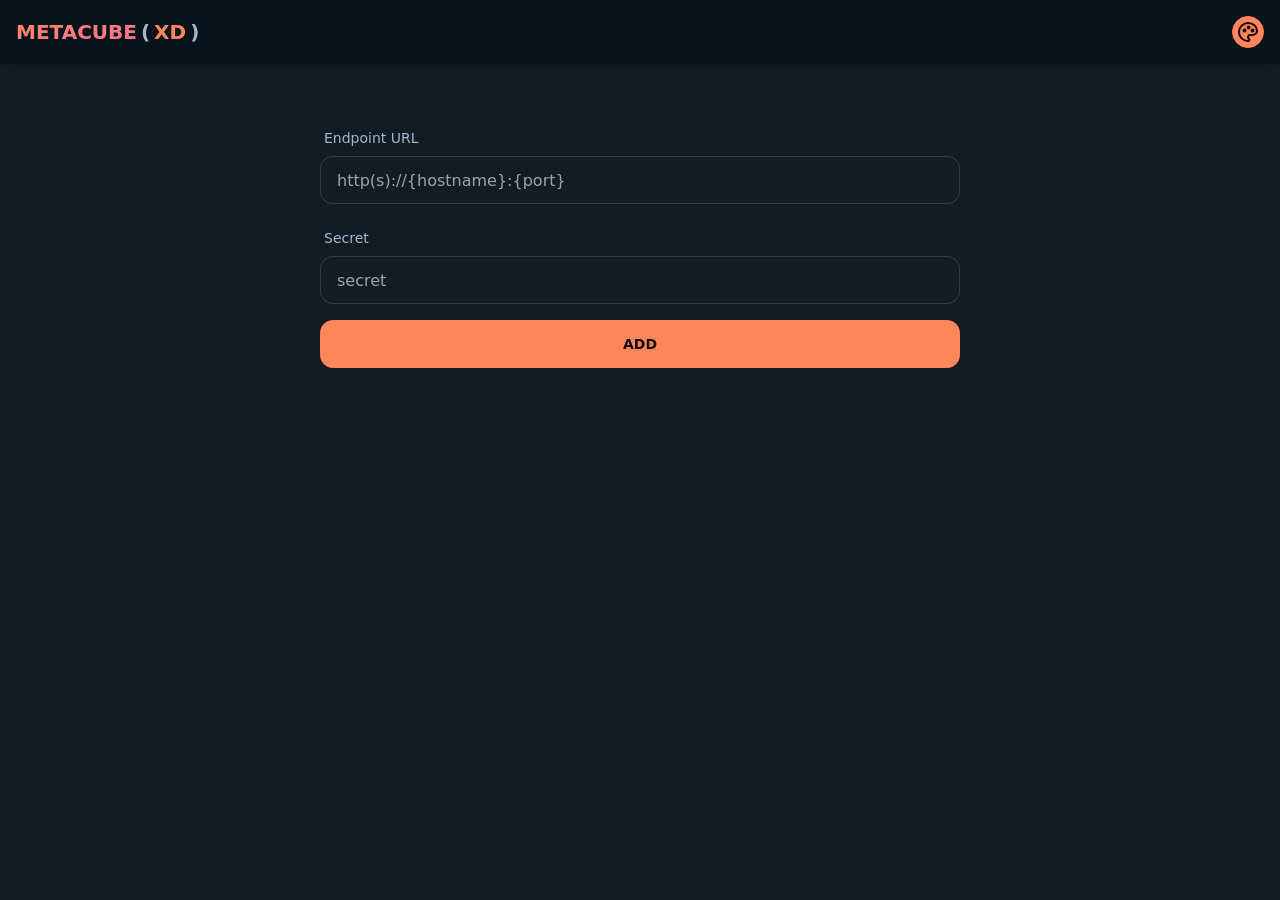
<file: WebUI/index.html>
<!doctype html>
<html lang="en">
  <head>
    <meta charset="utf-8" />
    <meta
      name="viewport"
      content="width=device-width, initial-scale=1.0, minimum-scale=1.0, maximum-scale=1.0, user-scalable=no, viewport-fit=cover"
    />
    <meta name="theme-color" content="#000000" />
    <link rel="icon" type="image/svg+xml" href="./favicon.svg" />
    <link rel="apple-touch-icon" href="./pwa-192x192.png" />
    <script type="module" crossorigin src="./assets/index-DPCXixwU.js"></script>
    <link rel="stylesheet" crossorigin href="./assets/index-DAi2f7F-.css">
  <link rel="manifest" href="./manifest.webmanifest"><script id="vite-plugin-pwa:register-sw" src="./registerSW.js"></script></head>

  <body>
    <noscript>You need to enable JavaScript to run this app.</noscript>

    <div id="root" style="display: contents"></div>
  </body>
</html>
</file>
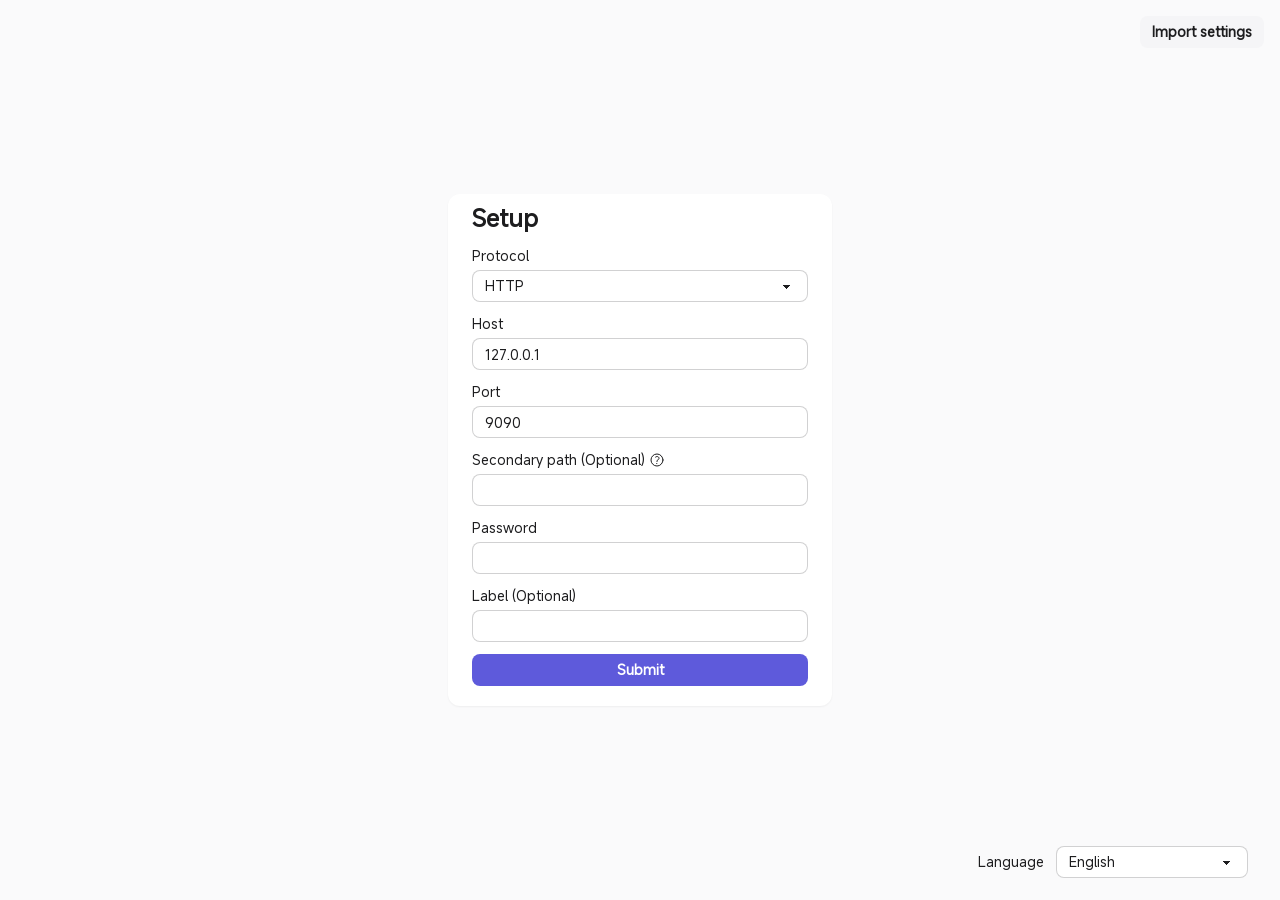
<file: Proxy/WebUI/index.html>
<!doctype html>
<html lang="">
  <head>
    <meta charset="UTF-8" />
    <title>zashboard</title>
    <meta
      name="viewport"
      content="user-scalable=no, width=device-width, initial-scale=1, maximum-scale=1, viewport-fit=cover"
    />
    <meta
      name="description"
      content="A dashboard using clash API"
    />
    <link
      rel="apple-touch-icon"
      href="./apple-touch-icon.png"
    />
    <link
      rel="icon"
      href="./favicon.ico"
      sizes="48x48"
    />
    <link
      id="favicon"
      rel="icon"
      href="./favicon.svg"
      sizes="any"
      type="image/svg+xml"
    />
    <meta
      name="theme-color"
      content="#FFFFFF"
    />
    <script type="module" crossorigin src="./assets/index-D6uDfsir.js"></script>
    <link rel="stylesheet" crossorigin href="./assets/index-CbZ4wfHq.css">
  <link rel="manifest" href="./manifest.webmanifest"><script id="vite-plugin-pwa:register-sw" src="./registerSW.js"></script></head>
  <body class="h-dvh w-screen">
    <div id="app"></div>
    <script>
      ;(function () {
        const media = window.matchMedia('(prefers-color-scheme: dark)')
        const favicon = document.getElementById('favicon')
        const setFavicon = (isDark) => {
          favicon.href = isDark ? './favicon-dark.svg' : './favicon.svg'
        }

        media.addEventListener('change', () => {
          setFavicon(media.matches)
        })
        setFavicon(media.matches)
      })()
    </script>
  </body>
</html>
</file>
<file: WebUI/assets/index-DAi2f7F-.css>
@font-face{font-family:Fira Sans;font-style:normal;font-display:swap;font-weight:400;src:url(./fira-sans-cyrillic-ext-400-normal-DVFiJ7cT.woff2) format("woff2"),url(./fira-sans-cyrillic-ext-400-normal-Ct_d_4pr.woff) format("woff");unicode-range:U+0460-052F,U+1C80-1C88,U+20B4,U+2DE0-2DFF,U+A640-A69F,U+FE2E-FE2F}@font-face{font-family:Fira Sans;font-style:normal;font-display:swap;font-weight:400;src:url(./fira-sans-cyrillic-400-normal-9itZEwnn.woff2) format("woff2"),url(./fira-sans-cyrillic-400-normal-DivIpeVh.woff) format("woff");unicode-range:U+0301,U+0400-045F,U+0490-0491,U+04B0-04B1,U+2116}@font-face{font-family:Fira Sans;font-style:normal;font-display:swap;font-weight:400;src:url(./fira-sans-greek-ext-400-normal-DDGpGFz4.woff2) format("woff2"),url(./fira-sans-greek-ext-400-normal-BA5_ngob.woff) format("woff");unicode-range:U+1F00-1FFF}@font-face{font-family:Fira Sans;font-style:normal;font-display:swap;font-weight:400;src:url(./fira-sans-greek-400-normal-xziLJ4od.woff2) format("woff2"),url(./fira-sans-greek-400-normal-B4JJYYvj.woff) format("woff");unicode-range:U+0370-0377,U+037A-037F,U+0384-038A,U+038C,U+038E-03A1,U+03A3-03FF}@font-face{font-family:Fira Sans;font-style:normal;font-display:swap;font-weight:400;src:url(./fira-sans-vietnamese-400-normal-D5T8w5kG.woff2) format("woff2"),url(./fira-sans-vietnamese-400-normal-CiKzo2z6.woff) format("woff");unicode-range:U+0102-0103,U+0110-0111,U+0128-0129,U+0168-0169,U+01A0-01A1,U+01AF-01B0,U+0300-0301,U+0303-0304,U+0308-0309,U+0323,U+0329,U+1EA0-1EF9,U+20AB}@font-face{font-family:Fira Sans;font-style:normal;font-display:swap;font-weight:400;src:url(./fira-sans-latin-ext-400-normal-BsVau5p6.woff2) format("woff2"),url(./fira-sans-latin-ext-400-normal-Cah6ivqJ.woff) format("woff");unicode-range:U+0100-02AF,U+0304,U+0308,U+0329,U+1E00-1E9F,U+1EF2-1EFF,U+2020,U+20A0-20AB,U+20AD-20C0,U+2113,U+2C60-2C7F,U+A720-A7FF}@font-face{font-family:Fira Sans;font-style:normal;font-display:swap;font-weight:400;src:url(./fira-sans-latin-400-normal-DqUVgETp.woff2) format("woff2"),url(./fira-sans-latin-400-normal-CRr34ncs.woff) format("woff");unicode-range:U+0000-00FF,U+0131,U+0152-0153,U+02BB-02BC,U+02C6,U+02DA,U+02DC,U+0304,U+0308,U+0329,U+2000-206F,U+2074,U+20AC,U+2122,U+2191,U+2193,U+2212,U+2215,U+FEFF,U+FFFD}*,:before,:after{--tw-border-spacing-x: 0;--tw-border-spacing-y: 0;--tw-translate-x: 0;--tw-translate-y: 0;--tw-rotate: 0;--tw-skew-x: 0;--tw-skew-y: 0;--tw-scale-x: 1;--tw-scale-y: 1;--tw-pan-x: ;--tw-pan-y: ;--tw-pinch-zoom: ;--tw-scroll-snap-strictness: proximity;--tw-gradient-from-position: ;--tw-gradient-via-position: ;--tw-gradient-to-position: ;--tw-ordinal: ;--tw-slashed-zero: ;--tw-numeric-figure: ;--tw-numeric-spacing: ;--tw-numeric-fraction: ;--tw-ring-inset: ;--tw-ring-offset-width: 0px;--tw-ring-offset-color: #fff;--tw-ring-color: rgb(59 130 246 / .5);--tw-ring-offset-shadow: 0 0 #0000;--tw-ring-shadow: 0 0 #0000;--tw-shadow: 0 0 #0000;--tw-shadow-colored: 0 0 #0000;--tw-blur: ;--tw-brightness: ;--tw-contrast: ;--tw-grayscale: ;--tw-hue-rotate: ;--tw-invert: ;--tw-saturate: ;--tw-sepia: ;--tw-drop-shadow: ;--tw-backdrop-blur: ;--tw-backdrop-brightness: ;--tw-backdrop-contrast: ;--tw-backdrop-grayscale: ;--tw-backdrop-hue-rotate: ;--tw-backdrop-invert: ;--tw-backdrop-opacity: ;--tw-backdrop-saturate: ;--tw-backdrop-sepia: ;--tw-contain-size: ;--tw-contain-layout: ;--tw-contain-paint: ;--tw-contain-style: }::backdrop{--tw-border-spacing-x: 0;--tw-border-spacing-y: 0;--tw-translate-x: 0;--tw-translate-y: 0;--tw-rotate: 0;--tw-skew-x: 0;--tw-skew-y: 0;--tw-scale-x: 1;--tw-scale-y: 1;--tw-pan-x: ;--tw-pan-y: ;--tw-pinch-zoom: ;--tw-scroll-snap-strictness: proximity;--tw-gradient-from-position: ;--tw-gradient-via-position: ;--tw-gradient-to-position: ;--tw-ordinal: ;--tw-slashed-zero: ;--tw-numeric-figure: ;--tw-numeric-spacing: ;--tw-numeric-fraction: ;--tw-ring-inset: ;--tw-ring-offset-width: 0px;--tw-ring-offset-color: #fff;--tw-ring-color: rgb(59 130 246 / .5);--tw-ring-offset-shadow: 0 0 #0000;--tw-ring-shadow: 0 0 #0000;--tw-shadow: 0 0 #0000;--tw-shadow-colored: 0 0 #0000;--tw-blur: ;--tw-brightness: ;--tw-contrast: ;--tw-grayscale: ;--tw-hue-rotate: ;--tw-invert: ;--tw-saturate: ;--tw-sepia: ;--tw-drop-shadow: ;--tw-backdrop-blur: ;--tw-backdrop-brightness: ;--tw-backdrop-contrast: ;--tw-backdrop-grayscale: ;--tw-backdrop-hue-rotate: ;--tw-backdrop-invert: ;--tw-backdrop-opacity: ;--tw-backdrop-saturate: ;--tw-backdrop-sepia: ;--tw-contain-size: ;--tw-contain-layout: ;--tw-contain-paint: ;--tw-contain-style: }*,:before,:after{box-sizing:border-box;border-width:0;border-style:solid;border-color:#e5e7eb}:before,:after{--tw-content: ""}html,:host{line-height:1.5;-webkit-text-size-adjust:100%;-moz-tab-size:4;-o-tab-size:4;tab-size:4;font-family:ui-sans-serif,system-ui,sans-serif,"Apple Color Emoji","Segoe UI Emoji",Segoe UI Symbol,"Noto Color Emoji";font-feature-settings:normal;font-variation-settings:normal;-webkit-tap-highlight-color:transparent}body{margin:0;line-height:inherit}hr{height:0;color:inherit;border-top-width:1px}abbr:where([title]){-webkit-text-decoration:underline dotted;text-decoration:underline dotted}h1,h2,h3,h4,h5,h6{font-size:inherit;font-weight:inherit}a{color:inherit;text-decoration:inherit}b,strong{font-weight:bolder}code,kbd,samp,pre{font-family:ui-monospace,SFMono-Regular,Menlo,Monaco,Consolas,Liberation Mono,Courier New,monospace;font-feature-settings:normal;font-variation-settings:normal;font-size:1em}small{font-size:80%}sub,sup{font-size:75%;line-height:0;position:relative;vertical-align:baseline}sub{bottom:-.25em}sup{top:-.5em}table{text-indent:0;border-color:inherit;border-collapse:collapse}button,input,optgroup,select,textarea{font-family:inherit;font-feature-settings:inherit;font-variation-settings:inherit;font-size:100%;font-weight:inherit;line-height:inherit;letter-spacing:inherit;color:inherit;margin:0;padding:0}button,select{text-transform:none}button,input:where([type=button]),input:where([type=reset]),input:where([type=submit]){-webkit-appearance:button;background-color:transparent;background-image:none}:-moz-focusring{outline:auto}:-moz-ui-invalid{box-shadow:none}progress{vertical-align:baseline}::-webkit-inner-spin-button,::-webkit-outer-spin-button{height:auto}[type=search]{-webkit-appearance:textfield;outline-offset:-2px}::-webkit-search-decoration{-webkit-appearance:none}::-webkit-file-upload-button{-webkit-appearance:button;font:inherit}summary{display:list-item}blockquote,dl,dd,h1,h2,h3,h4,h5,h6,hr,figure,p,pre{margin:0}fieldset{margin:0;padding:0}legend{padding:0}ol,ul,menu{list-style:none;margin:0;padding:0}dialog{padding:0}textarea{resize:vertical}input::-moz-placeholder,textarea::-moz-placeholder{opacity:1;color:#9ca3af}input::placeholder,textarea::placeholder{opacity:1;color:#9ca3af}button,[role=button]{cursor:pointer}:disabled{cursor:default}img,svg,video,canvas,audio,iframe,embed,object{display:block;vertical-align:middle}img,video{max-width:100%;height:auto}[hidden]:where(:not([hidden=until-found])){display:none}:root,[data-theme]{background-color:var(--fallback-b1,oklch(var(--b1)/1));color:var(--fallback-bc,oklch(var(--bc)/1))}@supports not (color: oklch(0% 0 0)){:root{color-scheme:light;--fallback-p: #491eff;--fallback-pc: #d4dbff;--fallback-s: #ff41c7;--fallback-sc: #fff9fc;--fallback-a: #00cfbd;--fallback-ac: #00100d;--fallback-n: #2b3440;--fallback-nc: #d7dde4;--fallback-b1: #ffffff;--fallback-b2: #e5e6e6;--fallback-b3: #e5e6e6;--fallback-bc: #1f2937;--fallback-in: #00b3f0;--fallback-inc: #000000;--fallback-su: #00ca92;--fallback-suc: #000000;--fallback-wa: #ffc22d;--fallback-wac: #000000;--fallback-er: #ff6f70;--fallback-erc: #000000}@media (prefers-color-scheme: dark){:root{color-scheme:dark;--fallback-p: #7582ff;--fallback-pc: #050617;--fallback-s: #ff71cf;--fallback-sc: #190211;--fallback-a: #00c7b5;--fallback-ac: #000e0c;--fallback-n: #2a323c;--fallback-nc: #a6adbb;--fallback-b1: #1d232a;--fallback-b2: #191e24;--fallback-b3: #15191e;--fallback-bc: #a6adbb;--fallback-in: #00b3f0;--fallback-inc: #000000;--fallback-su: #00ca92;--fallback-suc: #000000;--fallback-wa: #ffc22d;--fallback-wac: #000000;--fallback-er: #ff6f70;--fallback-erc: #000000}}}html{-webkit-tap-highlight-color:transparent}*{scrollbar-color:color-mix(in oklch,currentColor 35%,transparent) transparent}*:hover{scrollbar-color:color-mix(in oklch,currentColor 60%,transparent) transparent}:root{color-scheme:light;--in: 72.06% .191 231.6;--su: 64.8% .15 160;--wa: 84.71% .199 83.87;--er: 71.76% .221 22.18;--pc: 89.824% .06192 275.75;--ac: 15.352% .0368 183.61;--inc: 0% 0 0;--suc: 0% 0 0;--wac: 0% 0 0;--erc: 0% 0 0;--rounded-box: 1rem;--rounded-btn: .5rem;--rounded-badge: 1.9rem;--animation-btn: .25s;--animation-input: .2s;--btn-focus-scale: .95;--border-btn: 1px;--tab-border: 1px;--tab-radius: .5rem;--p: 49.12% .3096 275.75;--s: 69.71% .329 342.55;--sc: 98.71% .0106 342.55;--a: 76.76% .184 183.61;--n: 32.1785% .02476 255.701624;--nc: 89.4994% .011585 252.096176;--b1: 100% 0 0;--b2: 96.1151% 0 0;--b3: 92.4169% .00108 197.137559;--bc: 27.8078% .029596 256.847952}@media (prefers-color-scheme: dark){:root{color-scheme:dark;--in: 72.06% .191 231.6;--su: 64.8% .15 160;--wa: 84.71% .199 83.87;--er: 71.76% .221 22.18;--pc: 13.138% .0392 275.75;--sc: 14.96% .052 342.55;--ac: 14.902% .0334 183.61;--inc: 0% 0 0;--suc: 0% 0 0;--wac: 0% 0 0;--erc: 0% 0 0;--rounded-box: 1rem;--rounded-btn: .5rem;--rounded-badge: 1.9rem;--animation-btn: .25s;--animation-input: .2s;--btn-focus-scale: .95;--border-btn: 1px;--tab-border: 1px;--tab-radius: .5rem;--p: 65.69% .196 275.75;--s: 74.8% .26 342.55;--a: 74.51% .167 183.61;--n: 31.3815% .021108 254.139175;--nc: 74.6477% .0216 264.435964;--b1: 25.3267% .015896 252.417568;--b2: 23.2607% .013807 253.100675;--b3: 21.1484% .01165 254.087939;--bc: 74.6477% .0216 264.435964}}[data-theme=light]{color-scheme:light;--in: 72.06% .191 231.6;--su: 64.8% .15 160;--wa: 84.71% .199 83.87;--er: 71.76% .221 22.18;--pc: 89.824% .06192 275.75;--ac: 15.352% .0368 183.61;--inc: 0% 0 0;--suc: 0% 0 0;--wac: 0% 0 0;--erc: 0% 0 0;--rounded-box: 1rem;--rounded-btn: .5rem;--rounded-badge: 1.9rem;--animation-btn: .25s;--animation-input: .2s;--btn-focus-scale: .95;--border-btn: 1px;--tab-border: 1px;--tab-radius: .5rem;--p: 49.12% .3096 275.75;--s: 69.71% .329 342.55;--sc: 98.71% .0106 342.55;--a: 76.76% .184 183.61;--n: 32.1785% .02476 255.701624;--nc: 89.4994% .011585 252.096176;--b1: 100% 0 0;--b2: 96.1151% 0 0;--b3: 92.4169% .00108 197.137559;--bc: 27.8078% .029596 256.847952}[data-theme=dark]{color-scheme:dark;--in: 72.06% .191 231.6;--su: 64.8% .15 160;--wa: 84.71% .199 83.87;--er: 71.76% .221 22.18;--pc: 13.138% .0392 275.75;--sc: 14.96% .052 342.55;--ac: 14.902% .0334 183.61;--inc: 0% 0 0;--suc: 0% 0 0;--wac: 0% 0 0;--erc: 0% 0 0;--rounded-box: 1rem;--rounded-btn: .5rem;--rounded-badge: 1.9rem;--animation-btn: .25s;--animation-input: .2s;--btn-focus-scale: .95;--border-btn: 1px;--tab-border: 1px;--tab-radius: .5rem;--p: 65.69% .196 275.75;--s: 74.8% .26 342.55;--a: 74.51% .167 183.61;--n: 31.3815% .021108 254.139175;--nc: 74.6477% .0216 264.435964;--b1: 25.3267% .015896 252.417568;--b2: 23.2607% .013807 253.100675;--b3: 21.1484% .01165 254.087939;--bc: 74.6477% .0216 264.435964}[data-theme=cupcake]{color-scheme:light;--in: 72.06% .191 231.6;--su: 64.8% .15 160;--wa: 84.71% .199 83.87;--er: 71.76% .221 22.18;--pc: 15.2344% .017892 200.026556;--sc: 15.787% .020249 356.29965;--ac: 15.8762% .029206 78.618794;--nc: 84.7148% .013247 313.189598;--inc: 0% 0 0;--suc: 0% 0 0;--wac: 0% 0 0;--erc: 0% 0 0;--rounded-box: 1rem;--rounded-badge: 1.9rem;--animation-btn: .25s;--animation-input: .2s;--btn-focus-scale: .95;--border-btn: 1px;--p: 76.172% .089459 200.026556;--s: 78.9351% .101246 356.29965;--a: 79.3811% .146032 78.618794;--n: 23.5742% .066235 313.189598;--b1: 97.7882% .00418 56.375637;--b2: 93.9822% .007638 61.449292;--b3: 91.5861% .006811 53.440502;--bc: 23.5742% .066235 313.189598;--rounded-btn: 1.9rem;--tab-border: 2px;--tab-radius: .7rem}[data-theme=bumblebee]{color-scheme:light;--b2: 93% 0 0;--b3: 86% 0 0;--in: 72.06% .191 231.6;--su: 64.8% .15 160;--wa: 84.71% .199 83.87;--er: 71.76% .221 22.18;--bc: 20% 0 0;--ac: 16.254% .0314 56.52;--nc: 82.55% .015 281.99;--inc: 0% 0 0;--suc: 0% 0 0;--wac: 0% 0 0;--erc: 0% 0 0;--rounded-box: 1rem;--rounded-btn: .5rem;--rounded-badge: 1.9rem;--animation-btn: .25s;--animation-input: .2s;--btn-focus-scale: .95;--border-btn: 1px;--tab-border: 1px;--tab-radius: .5rem;--p: 89.51% .2132 96.61;--pc: 38.92% .046 96.61;--s: 80.39% .194 70.76;--sc: 39.38% .068 70.76;--a: 81.27% .157 56.52;--n: 12.75% .075 281.99;--b1: 100% 0 0}[data-theme=emerald]{color-scheme:light;--b2: 93% 0 0;--b3: 86% 0 0;--in: 72.06% .191 231.6;--su: 64.8% .15 160;--wa: 84.71% .199 83.87;--er: 71.76% .221 22.18;--inc: 0% 0 0;--suc: 0% 0 0;--wac: 0% 0 0;--erc: 0% 0 0;--rounded-box: 1rem;--rounded-btn: .5rem;--rounded-badge: 1.9rem;--border-btn: 1px;--tab-border: 1px;--tab-radius: .5rem;--p: 76.6626% .135433 153.450024;--pc: 33.3872% .040618 162.240129;--s: 61.3028% .202368 261.294233;--sc: 100% 0 0;--a: 72.7725% .149783 33.200363;--ac: 0% 0 0;--n: 35.5192% .032071 262.988584;--nc: 98.4625% .001706 247.838921;--b1: 100% 0 0;--bc: 35.5192% .032071 262.988584;--animation-btn: 0;--animation-input: 0;--btn-focus-scale: 1}[data-theme=corporate]{color-scheme:light;--b2: 93% 0 0;--b3: 86% 0 0;--in: 72.06% .191 231.6;--su: 64.8% .15 160;--wa: 84.71% .199 83.87;--er: 71.76% .221 22.18;--pc: 12.078% .0456 269.1;--sc: 13.0739% .010951 256.688055;--ac: 15.3934% .022799 163.57888;--inc: 0% 0 0;--suc: 0% 0 0;--wac: 0% 0 0;--erc: 0% 0 0;--border-btn: 1px;--tab-border: 1px;--p: 60.39% .228 269.1;--s: 65.3694% .054756 256.688055;--a: 76.9669% .113994 163.57888;--n: 22.3899% .031305 278.07229;--nc: 95.8796% .008588 247.915135;--b1: 100% 0 0;--bc: 22.3899% .031305 278.07229;--rounded-box: .25rem;--rounded-btn: .125rem;--rounded-badge: .125rem;--tab-radius: .25rem;--animation-btn: 0;--animation-input: 0;--btn-focus-scale: 1}[data-theme=synthwave]{color-scheme:dark;--b2: 20.2941% .076211 287.835609;--b3: 18.7665% .070475 287.835609;--pc: 14.4421% .031903 342.009383;--sc: 15.6543% .02362 227.382405;--ac: 17.608% .0412 93.72;--rounded-box: 1rem;--rounded-btn: .5rem;--rounded-badge: 1.9rem;--animation-btn: .25s;--animation-input: .2s;--btn-focus-scale: .95;--border-btn: 1px;--tab-border: 1px;--tab-radius: .5rem;--p: 72.2105% .159514 342.009383;--s: 78.2714% .118101 227.382405;--a: 88.04% .206 93.72;--n: 25.5554% .103537 286.507967;--nc: 97.9365% .00819 301.358346;--b1: 21.8216% .081948 287.835609;--bc: 97.9365% .00819 301.358346;--in: 76.5197% .12273 231.831603;--inc: 23.5017% .096418 290.329844;--su: 86.0572% .115038 178.624677;--suc: 23.5017% .096418 290.329844;--wa: 85.531% .122117 93.722227;--wac: 23.5017% .096418 290.329844;--er: 73.7005% .121339 32.639257;--erc: 23.5017% .096418 290.329844}[data-theme=retro]{color-scheme:light;--inc: 90.923% .043042 262.880917;--suc: 12.541% .033982 149.213788;--wac: 13.3168% .031484 58.31834;--erc: 13.144% .0398 27.33;--animation-btn: .25s;--animation-input: .2s;--btn-focus-scale: .95;--border-btn: 1px;--tab-border: 1px;--p: 76.8664% .104092 22.664655;--pc: 26.5104% .006243 .522862;--s: 80.7415% .052534 159.094608;--sc: 26.5104% .006243 .522862;--a: 70.3919% .125455 52.953428;--ac: 26.5104% .006243 .522862;--n: 28.4181% .009519 355.534017;--nc: 92.5604% .025113 89.217311;--b1: 91.6374% .034554 90.51575;--b2: 88.2722% .049418 91.774344;--b3: 84.133% .065952 90.856665;--bc: 26.5104% .006243 .522862;--in: 54.615% .215208 262.880917;--su: 62.7052% .169912 149.213788;--wa: 66.584% .157422 58.31834;--er: 65.72% .199 27.33;--rounded-box: .4rem;--rounded-btn: .4rem;--rounded-badge: .4rem;--tab-radius: .4rem}[data-theme=cyberpunk]{color-scheme:light;--b2: 87.8943% .16647 104.32;--b3: 81.2786% .15394 104.32;--in: 72.06% .191 231.6;--su: 64.8% .15 160;--wa: 84.71% .199 83.87;--er: 71.76% .221 22.18;--bc: 18.902% .0358 104.32;--pc: 14.844% .0418 6.35;--sc: 16.666% .0368 204.72;--ac: 14.372% .04352 310.43;--inc: 0% 0 0;--suc: 0% 0 0;--wac: 0% 0 0;--erc: 0% 0 0;--animation-btn: .25s;--animation-input: .2s;--btn-focus-scale: .95;--border-btn: 1px;--tab-border: 1px;font-family:ui-monospace,SFMono-Regular,Menlo,Monaco,Consolas,Liberation Mono,Courier New,monospace;--p: 74.22% .209 6.35;--s: 83.33% .184 204.72;--a: 71.86% .2176 310.43;--n: 23.04% .065 269.31;--nc: 94.51% .179 104.32;--b1: 94.51% .179 104.32;--rounded-box: 0;--rounded-btn: 0;--rounded-badge: 0;--tab-radius: 0}[data-theme=valentine]{color-scheme:light;--b2: 88.0567% .024834 337.06289;--b3: 81.4288% .022964 337.06289;--pc: 13.7239% .030755 15.066527;--sc: 14.3942% .029258 293.189609;--ac: 14.2537% .014961 197.828857;--inc: 90.923% .043042 262.880917;--suc: 12.541% .033982 149.213788;--wac: 13.3168% .031484 58.31834;--erc: 14.614% .0414 27.33;--rounded-box: 1rem;--rounded-badge: 1.9rem;--animation-btn: .25s;--animation-input: .2s;--btn-focus-scale: .95;--border-btn: 1px;--tab-border: 1px;--p: 68.6197% .153774 15.066527;--s: 71.971% .14629 293.189609;--a: 71.2685% .074804 197.828857;--n: 54.6053% .143342 358.004839;--nc: 90.2701% .037202 336.955191;--b1: 94.6846% .026703 337.06289;--bc: 37.3085% .081131 4.606426;--in: 54.615% .215208 262.880917;--su: 62.7052% .169912 149.213788;--wa: 66.584% .157422 58.31834;--er: 73.07% .207 27.33;--rounded-btn: 1.9rem;--tab-radius: .7rem}[data-theme=halloween]{color-scheme:dark;--b2: 23.0416% 0 0;--b3: 21.3072% 0 0;--bc: 84.9552% 0 0;--sc: 89.196% .0496 305.03;--nc: 84.8742% .009322 65.681484;--inc: 90.923% .043042 262.880917;--suc: 12.541% .033982 149.213788;--wac: 13.3168% .031484 58.31834;--erc: 13.144% .0398 27.33;--rounded-box: 1rem;--rounded-btn: .5rem;--rounded-badge: 1.9rem;--animation-btn: .25s;--animation-input: .2s;--btn-focus-scale: .95;--border-btn: 1px;--tab-border: 1px;--tab-radius: .5rem;--p: 77.48% .204 60.62;--pc: 19.6935% .004671 196.779412;--s: 45.98% .248 305.03;--a: 64.8% .223 136.073479;--ac: 0% 0 0;--n: 24.371% .046608 65.681484;--b1: 24.7759% 0 0;--in: 54.615% .215208 262.880917;--su: 62.7052% .169912 149.213788;--wa: 66.584% .157422 58.31834;--er: 65.72% .199 27.33}[data-theme=garden]{color-scheme:light;--b2: 86.4453% .002011 17.197414;--b3: 79.9386% .00186 17.197414;--in: 72.06% .191 231.6;--su: 64.8% .15 160;--wa: 84.71% .199 83.87;--er: 71.76% .221 22.18;--sc: 89.699% .022197 355.095988;--ac: 11.2547% .010859 154.390187;--inc: 0% 0 0;--suc: 0% 0 0;--wac: 0% 0 0;--erc: 0% 0 0;--rounded-box: 1rem;--rounded-btn: .5rem;--rounded-badge: 1.9rem;--animation-btn: .25s;--animation-input: .2s;--btn-focus-scale: .95;--border-btn: 1px;--tab-border: 1px;--tab-radius: .5rem;--p: 62.45% .278 3.83636;--pc: 100% 0 0;--s: 48.4952% .110985 355.095988;--a: 56.2735% .054297 154.390187;--n: 24.1559% .049362 89.070594;--nc: 92.9519% .002163 17.197414;--b1: 92.9519% .002163 17.197414;--bc: 16.9617% .001664 17.32068}[data-theme=forest]{color-scheme:dark;--b2: 17.522% .007709 17.911578;--b3: 16.2032% .007129 17.911578;--in: 72.06% .191 231.6;--su: 64.8% .15 160;--wa: 84.71% .199 83.87;--er: 71.76% .221 22.18;--bc: 83.7682% .001658 17.911578;--sc: 13.9553% .027077 168.327128;--ac: 14.1257% .02389 185.713193;--nc: 86.1397% .007806 171.364646;--inc: 0% 0 0;--suc: 0% 0 0;--wac: 0% 0 0;--erc: 0% 0 0;--rounded-box: 1rem;--rounded-badge: 1.9rem;--animation-btn: .25s;--animation-input: .2s;--btn-focus-scale: .95;--border-btn: 1px;--tab-border: 1px;--tab-radius: .5rem;--p: 68.6283% .185567 148.958922;--pc: 0% 0 0;--s: 69.7764% .135385 168.327128;--a: 70.6285% .119451 185.713193;--n: 30.6985% .039032 171.364646;--b1: 18.8409% .00829 17.911578;--rounded-btn: 1.9rem}[data-theme=aqua]{color-scheme:dark;--b2: 45.3464% .118611 261.181672;--b3: 41.9333% .109683 261.181672;--bc: 89.7519% .025508 261.181672;--sc: 12.1365% .02175 309.782946;--ac: 18.6854% .020445 94.555431;--nc: 12.2124% .023402 243.760661;--inc: 90.923% .043042 262.880917;--suc: 12.541% .033982 149.213788;--wac: 13.3168% .031484 58.31834;--erc: 14.79% .038 27.33;--rounded-box: 1rem;--rounded-btn: .5rem;--rounded-badge: 1.9rem;--animation-btn: .25s;--animation-input: .2s;--btn-focus-scale: .95;--border-btn: 1px;--tab-border: 1px;--tab-radius: .5rem;--p: 85.6617% .14498 198.6458;--pc: 40.1249% .068266 197.603872;--s: 60.6827% .108752 309.782946;--a: 93.4269% .102225 94.555431;--n: 61.0622% .117009 243.760661;--b1: 48.7596% .127539 261.181672;--in: 54.615% .215208 262.880917;--su: 62.7052% .169912 149.213788;--wa: 66.584% .157422 58.31834;--er: 73.95% .19 27.33}[data-theme=lofi]{color-scheme:light;--inc: 15.908% .0206 205.9;--suc: 18.026% .0306 164.14;--wac: 17.674% .027 79.94;--erc: 15.732% .03 28.47;--border-btn: 1px;--tab-border: 1px;--p: 15.9066% 0 0;--pc: 100% 0 0;--s: 21.455% .001566 17.278957;--sc: 100% 0 0;--a: 26.8618% 0 0;--ac: 100% 0 0;--n: 0% 0 0;--nc: 100% 0 0;--b1: 100% 0 0;--b2: 96.1151% 0 0;--b3: 92.268% .001082 17.17934;--bc: 0% 0 0;--in: 79.54% .103 205.9;--su: 90.13% .153 164.14;--wa: 88.37% .135 79.94;--er: 78.66% .15 28.47;--rounded-box: .25rem;--rounded-btn: .125rem;--rounded-badge: .125rem;--tab-radius: .125rem;--animation-btn: 0;--animation-input: 0;--btn-focus-scale: 1}[data-theme=pastel]{color-scheme:light;--in: 72.06% .191 231.6;--su: 64.8% .15 160;--wa: 84.71% .199 83.87;--er: 71.76% .221 22.18;--bc: 20% 0 0;--pc: 16.6166% .006979 316.8737;--sc: 17.6153% .009839 8.688364;--ac: 17.8419% .012056 170.923263;--nc: 14.2681% .014702 228.183906;--inc: 0% 0 0;--suc: 0% 0 0;--wac: 0% 0 0;--erc: 0% 0 0;--rounded-box: 1rem;--rounded-badge: 1.9rem;--animation-btn: .25s;--animation-input: .2s;--btn-focus-scale: .95;--border-btn: 1px;--tab-border: 1px;--p: 83.0828% .034896 316.8737;--s: 88.0763% .049197 8.688364;--a: 89.2096% .06028 170.923263;--n: 71.3406% .07351 228.183906;--b1: 100% 0 0;--b2: 98.4625% .001706 247.838921;--b3: 87.1681% .009339 258.338227;--rounded-btn: 1.9rem;--tab-radius: .7rem}[data-theme=fantasy]{color-scheme:light;--b2: 93% 0 0;--b3: 86% 0 0;--in: 72.06% .191 231.6;--su: 64.8% .15 160;--wa: 84.71% .199 83.87;--er: 71.76% .221 22.18;--pc: 87.49% .0378 325.02;--sc: 90.784% .0324 241.36;--ac: 15.196% .0408 56.72;--nc: 85.5616% .005919 256.847952;--inc: 0% 0 0;--suc: 0% 0 0;--wac: 0% 0 0;--erc: 0% 0 0;--rounded-box: 1rem;--rounded-btn: .5rem;--rounded-badge: 1.9rem;--animation-btn: .25s;--animation-input: .2s;--btn-focus-scale: .95;--border-btn: 1px;--tab-border: 1px;--tab-radius: .5rem;--p: 37.45% .189 325.02;--s: 53.92% .162 241.36;--a: 75.98% .204 56.72;--n: 27.8078% .029596 256.847952;--b1: 100% 0 0;--bc: 27.8078% .029596 256.847952}[data-theme=wireframe]{color-scheme:light;--bc: 20% 0 0;--pc: 15.6521% 0 0;--sc: 15.6521% 0 0;--ac: 15.6521% 0 0;--nc: 18.8014% 0 0;--inc: 89.0403% .062643 264.052021;--suc: 90.395% .035372 142.495339;--wac: 14.1626% .019994 108.702381;--erc: 12.5591% .051537 29.233885;--animation-btn: .25s;--animation-input: .2s;--btn-focus-scale: .95;--border-btn: 1px;--tab-border: 1px;font-family:Chalkboard,comic sans ms,"sans-serif";--p: 78.2604% 0 0;--s: 78.2604% 0 0;--a: 78.2604% 0 0;--n: 94.007% 0 0;--b1: 100% 0 0;--b2: 94.9119% 0 0;--b3: 89.7547% 0 0;--in: 45.2014% .313214 264.052021;--su: 51.9752% .176858 142.495339;--wa: 70.8131% .099969 108.702381;--er: 62.7955% .257683 29.233885;--rounded-box: .2rem;--rounded-btn: .2rem;--rounded-badge: .2rem;--tab-radius: .2rem}[data-theme=black]{color-scheme:dark;--pc: 86.736% 0 0;--sc: 86.736% 0 0;--ac: 86.736% 0 0;--nc: 86.736% 0 0;--inc: 89.0403% .062643 264.052021;--suc: 90.395% .035372 142.495339;--wac: 19.3597% .042201 109.769232;--erc: 12.5591% .051537 29.233885;--border-btn: 1px;--tab-border: 1px;--p: 33.6799% 0 0;--s: 33.6799% 0 0;--a: 33.6799% 0 0;--b1: 0% 0 0;--b2: 19.1251% 0 0;--b3: 26.8618% 0 0;--bc: 87.6096% 0 0;--n: 33.6799% 0 0;--in: 45.2014% .313214 264.052021;--su: 51.9752% .176858 142.495339;--wa: 96.7983% .211006 109.769232;--er: 62.7955% .257683 29.233885;--rounded-box: 0;--rounded-btn: 0;--rounded-badge: 0;--animation-btn: 0;--animation-input: 0;--btn-focus-scale: 1;--tab-radius: 0}[data-theme=luxury]{color-scheme:dark;--pc: 20% 0 0;--sc: 85.5163% .012821 261.069149;--ac: 87.3349% .010348 338.82597;--inc: 15.8122% .024356 237.133883;--suc: 15.6239% .038579 132.154381;--wac: 17.2255% .027305 102.89115;--erc: 14.3506% .035271 22.568916;--rounded-box: 1rem;--rounded-btn: .5rem;--rounded-badge: 1.9rem;--animation-btn: .25s;--animation-input: .2s;--btn-focus-scale: .95;--border-btn: 1px;--tab-border: 1px;--tab-radius: .5rem;--p: 100% 0 0;--s: 27.5815% .064106 261.069149;--a: 36.6744% .051741 338.82597;--n: 24.27% .057015 59.825019;--nc: 93.2033% .089631 90.861683;--b1: 14.0765% .004386 285.822869;--b2: 20.2191% .004211 308.22937;--b3: 29.8961% .003818 308.318612;--bc: 75.6879% .123666 76.890484;--in: 79.0612% .121778 237.133883;--su: 78.1197% .192894 132.154381;--wa: 86.1274% .136524 102.89115;--er: 71.7531% .176357 22.568916}[data-theme=dracula]{color-scheme:dark;--b2: 26.8053% .020556 277.508664;--b3: 24.7877% .019009 277.508664;--pc: 15.0922% .036614 346.812432;--sc: 14.8405% .029709 301.883095;--ac: 16.6785% .024826 66.558491;--nc: 87.8891% .006515 275.524078;--inc: 17.6526% .018676 212.846491;--suc: 17.4199% .043903 148.024881;--wac: 19.1068% .026849 112.757109;--erc: 13.6441% .041266 24.430965;--rounded-box: 1rem;--rounded-btn: .5rem;--rounded-badge: 1.9rem;--animation-btn: .25s;--animation-input: .2s;--btn-focus-scale: .95;--border-btn: 1px;--tab-border: 1px;--tab-radius: .5rem;--p: 75.4611% .18307 346.812432;--s: 74.2023% .148546 301.883095;--a: 83.3927% .124132 66.558491;--n: 39.4456% .032576 275.524078;--b1: 28.8229% .022103 277.508664;--bc: 97.7477% .007913 106.545019;--in: 88.263% .09338 212.846491;--su: 87.0995% .219516 148.024881;--wa: 95.5338% .134246 112.757109;--er: 68.2204% .206328 24.430965}[data-theme=cmyk]{color-scheme:light;--b2: 93% 0 0;--b3: 86% 0 0;--bc: 20% 0 0;--pc: 14.3544% .02666 239.443325;--sc: 12.8953% .040552 359.339283;--ac: 18.8458% .037948 105.306968;--nc: 84.3557% 0 0;--inc: 13.6952% .0189 217.284104;--suc: 89.3898% .032505 321.406278;--wac: 14.2473% .031969 52.023412;--erc: 12.4027% .041677 28.717543;--rounded-box: 1rem;--rounded-btn: .5rem;--rounded-badge: 1.9rem;--animation-btn: .25s;--animation-input: .2s;--btn-focus-scale: .95;--border-btn: 1px;--tab-border: 1px;--tab-radius: .5rem;--p: 71.7722% .133298 239.443325;--s: 64.4766% .202758 359.339283;--a: 94.2289% .189741 105.306968;--n: 21.7787% 0 0;--b1: 100% 0 0;--in: 68.4759% .094499 217.284104;--su: 46.949% .162524 321.406278;--wa: 71.2364% .159843 52.023412;--er: 62.0133% .208385 28.717543}[data-theme=autumn]{color-scheme:light;--b2: 89.1077% 0 0;--b3: 82.4006% 0 0;--bc: 19.1629% 0 0;--pc: 88.1446% .032232 17.530175;--sc: 12.3353% .033821 23.865865;--ac: 14.6851% .018999 60.729616;--nc: 90.8734% .007475 51.902819;--inc: 13.8449% .019596 207.284192;--suc: 12.199% .016032 174.616213;--wac: 14.0163% .032982 56.844303;--erc: 90.614% .0482 24.16;--rounded-box: 1rem;--rounded-btn: .5rem;--rounded-badge: 1.9rem;--animation-btn: .25s;--animation-input: .2s;--btn-focus-scale: .95;--border-btn: 1px;--tab-border: 1px;--tab-radius: .5rem;--p: 40.7232% .16116 17.530175;--s: 61.6763% .169105 23.865865;--a: 73.4253% .094994 60.729616;--n: 54.3672% .037374 51.902819;--b1: 95.8147% 0 0;--in: 69.2245% .097979 207.284192;--su: 60.9951% .080159 174.616213;--wa: 70.0817% .164909 56.844303;--er: 53.07% .241 24.16}[data-theme=business]{color-scheme:dark;--b2: 22.6487% 0 0;--b3: 20.944% 0 0;--bc: 84.8707% 0 0;--pc: 88.3407% .019811 251.473931;--sc: 12.8185% .005481 229.389418;--ac: 13.4542% .033545 35.791525;--nc: 85.4882% .00265 253.041249;--inc: 12.5233% .028702 240.033697;--suc: 14.0454% .018919 156.59611;--wac: 15.4965% .023141 81.519177;--erc: 90.3221% .029356 29.674507;--animation-btn: .25s;--animation-input: .2s;--btn-focus-scale: .95;--border-btn: 1px;--tab-border: 1px;--tab-radius: .5rem;--p: 41.7036% .099057 251.473931;--s: 64.0924% .027405 229.389418;--a: 67.271% .167726 35.791525;--n: 27.441% .01325 253.041249;--b1: 24.3535% 0 0;--in: 62.6163% .143511 240.033697;--su: 70.2268% .094594 156.59611;--wa: 77.4824% .115704 81.519177;--er: 51.6105% .14678 29.674507;--rounded-box: .25rem;--rounded-btn: .125rem;--rounded-badge: .125rem}[data-theme=acid]{color-scheme:light;--b2: 91.6146% 0 0;--b3: 84.7189% 0 0;--bc: 19.7021% 0 0;--pc: 14.38% .0714 330.759573;--sc: 14.674% .0448 48.250878;--ac: 18.556% .0528 122.962951;--nc: 84.262% .0256 278.68;--inc: 12.144% .0454 252.05;--suc: 17.144% .0532 158.53;--wac: 18.202% .0424 100.5;--erc: 12.968% .0586 29.349188;--animation-btn: .25s;--animation-input: .2s;--btn-focus-scale: .95;--border-btn: 1px;--tab-border: 1px;--p: 71.9% .357 330.759573;--s: 73.37% .224 48.250878;--a: 92.78% .264 122.962951;--n: 21.31% .128 278.68;--b1: 98.5104% 0 0;--in: 60.72% .227 252.05;--su: 85.72% .266 158.53;--wa: 91.01% .212 100.5;--er: 64.84% .293 29.349188;--rounded-box: 1.25rem;--rounded-btn: 1rem;--rounded-badge: 1rem;--tab-radius: .7rem}[data-theme=lemonade]{color-scheme:light;--b2: 91.8003% .0186 123.72;--b3: 84.8906% .0172 123.72;--bc: 19.742% .004 123.72;--pc: 11.784% .0398 134.6;--sc: 15.55% .0392 111.09;--ac: 17.078% .0402 100.73;--nc: 86.196% .015 108.6;--inc: 17.238% .0094 224.14;--suc: 17.238% .0094 157.85;--wac: 17.238% .0094 102.15;--erc: 17.238% .0094 25.85;--rounded-box: 1rem;--rounded-btn: .5rem;--rounded-badge: 1.9rem;--animation-btn: .25s;--animation-input: .2s;--btn-focus-scale: .95;--border-btn: 1px;--tab-border: 1px;--tab-radius: .5rem;--p: 58.92% .199 134.6;--s: 77.75% .196 111.09;--a: 85.39% .201 100.73;--n: 30.98% .075 108.6;--b1: 98.71% .02 123.72;--in: 86.19% .047 224.14;--su: 86.19% .047 157.85;--wa: 86.19% .047 102.15;--er: 86.19% .047 25.85}[data-theme=night]{color-scheme:dark;--b2: 19.3144% .037037 265.754874;--b3: 17.8606% .034249 265.754874;--bc: 84.1536% .007965 265.754874;--pc: 15.0703% .027798 232.66148;--sc: 13.6023% .031661 276.934902;--ac: 14.4721% .035244 350.048739;--nc: 85.5899% .00737 260.030984;--suc: 15.6904% .026506 181.911977;--wac: 16.6486% .027912 82.95003;--erc: 14.3572% .034051 13.11834;--rounded-box: 1rem;--rounded-btn: .5rem;--rounded-badge: 1.9rem;--animation-btn: .25s;--animation-input: .2s;--btn-focus-scale: .95;--border-btn: 1px;--tab-border: 1px;--tab-radius: .5rem;--p: 75.3513% .138989 232.66148;--s: 68.0113% .158303 276.934902;--a: 72.3603% .176218 350.048739;--n: 27.9495% .036848 260.030984;--b1: 20.7682% .039824 265.754874;--in: 68.4553% .148062 237.25135;--inc: 0% 0 0;--su: 78.452% .132529 181.911977;--wa: 83.2428% .139558 82.95003;--er: 71.7858% .170255 13.11834}[data-theme=coffee]{color-scheme:dark;--b2: 20.1585% .021457 329.708637;--b3: 18.6412% .019842 329.708637;--pc: 14.3993% .024765 62.756393;--sc: 86.893% .00597 199.19444;--ac: 88.5243% .014881 224.389184;--nc: 83.3022% .003149 326.261446;--inc: 15.898% .012774 184.558367;--suc: 14.9445% .014491 131.116276;--wac: 17.6301% .028162 87.722413;--erc: 15.4637% .025644 31.871922;--rounded-box: 1rem;--rounded-btn: .5rem;--rounded-badge: 1.9rem;--animation-btn: .25s;--animation-input: .2s;--btn-focus-scale: .95;--border-btn: 1px;--tab-border: 1px;--tab-radius: .5rem;--p: 71.9967% .123825 62.756393;--s: 34.465% .029849 199.19444;--a: 42.6213% .074405 224.389184;--n: 16.5109% .015743 326.261446;--b1: 21.6758% .023072 329.708637;--bc: 72.3547% .092794 79.129387;--in: 79.4902% .063869 184.558367;--su: 74.7224% .072456 131.116276;--wa: 88.1503% .140812 87.722413;--er: 77.3187% .12822 31.871922}[data-theme=winter]{color-scheme:light;--pc: 91.372% .051 257.57;--sc: 88.5103% .03222 282.339433;--ac: 11.988% .038303 335.171434;--nc: 83.9233% .012704 257.651965;--inc: 17.6255% .017178 214.515264;--suc: 16.0988% .015404 197.823719;--wac: 17.8345% .009167 71.47031;--erc: 14.6185% .022037 20.076293;--rounded-box: 1rem;--rounded-btn: .5rem;--rounded-badge: 1.9rem;--animation-btn: .25s;--animation-input: .2s;--btn-focus-scale: .95;--border-btn: 1px;--tab-border: 1px;--tab-radius: .5rem;--p: 56.86% .255 257.57;--s: 42.5516% .161098 282.339433;--a: 59.9398% .191515 335.171434;--n: 19.6166% .063518 257.651965;--b1: 100% 0 0;--b2: 97.4663% .011947 259.822565;--b3: 93.2686% .016223 262.751375;--bc: 41.8869% .053885 255.824911;--in: 88.1275% .085888 214.515264;--su: 80.4941% .077019 197.823719;--wa: 89.1725% .045833 71.47031;--er: 73.0926% .110185 20.076293}[data-theme=dim]{color-scheme:dark;--pc: 17.2267% .028331 139.549991;--sc: 14.6752% .033181 35.353059;--ac: 14.8459% .026728 311.37924;--inc: 17.2157% .028409 206.182959;--suc: 17.2343% .028437 166.534048;--wac: 17.2327% .028447 94.818679;--erc: 16.4838% .019914 33.756357;--rounded-box: 1rem;--rounded-btn: .5rem;--rounded-badge: 1.9rem;--animation-btn: .25s;--animation-input: .2s;--btn-focus-scale: .95;--border-btn: 1px;--tab-border: 1px;--tab-radius: .5rem;--p: 86.1335% .141656 139.549991;--s: 73.3759% .165904 35.353059;--a: 74.2296% .133641 311.37924;--n: 24.7311% .020483 264.094728;--nc: 82.9011% .031335 222.959324;--b1: 30.8577% .023243 264.149498;--b2: 28.0368% .01983 264.182074;--b3: 26.3469% .018403 262.177739;--bc: 82.9011% .031335 222.959324;--in: 86.0785% .142046 206.182959;--su: 86.1717% .142187 166.534048;--wa: 86.1634% .142236 94.818679;--er: 82.4189% .09957 33.756357}[data-theme=nord]{color-scheme:light;--pc: 11.8872% .015449 254.027774;--sc: 13.9303% .011822 248.687186;--ac: 15.4929% .01245 217.469017;--inc: 13.8414% .012499 332.664922;--suc: 15.3654% .01498 131.063061;--wac: 17.0972% .017847 84.093335;--erc: 12.122% .024119 15.341883;--animation-btn: .25s;--animation-input: .2s;--btn-focus-scale: .95;--border-btn: 1px;--tab-border: 1px;--p: 59.4359% .077246 254.027774;--s: 69.6516% .059108 248.687186;--a: 77.4643% .062249 217.469017;--n: 45.229% .035214 264.1312;--nc: 89.9258% .016374 262.749256;--b1: 95.1276% .007445 260.731539;--b2: 93.2996% .010389 261.788485;--b3: 89.9258% .016374 262.749256;--bc: 32.4374% .022945 264.182036;--in: 69.2072% .062496 332.664922;--su: 76.827% .074899 131.063061;--wa: 85.4862% .089234 84.093335;--er: 60.61% .120594 15.341883;--rounded-box: .4rem;--rounded-btn: .2rem;--rounded-badge: .4rem;--tab-radius: .2rem}[data-theme=sunset]{color-scheme:dark;--pc: 14.9408% .031656 39.94703;--sc: 14.5075% .035531 2.72034;--ac: 14.2589% .033336 299.844533;--inc: 17.1119% .017054 206.015183;--suc: 17.1122% .017172 144.77874;--wac: 17.1139% .016961 74.427797;--erc: 17.1023% .015778 16.886379;--animation-btn: .25s;--animation-input: .2s;--btn-focus-scale: .95;--border-btn: 1px;--tab-border: 1px;--p: 74.7039% .158278 39.94703;--s: 72.5375% .177654 2.72034;--a: 71.2947% .166678 299.844533;--n: 26% .019 237.69;--nc: 70% .019 237.69;--b1: 22% .019 237.69;--b2: 20% .019 237.69;--b3: 18% .019 237.69;--bc: 77.3835% .043586 245.096534;--in: 85.5596% .085271 206.015183;--su: 85.5609% .08586 144.77874;--wa: 85.5695% .084806 74.427797;--er: 85.5116% .07889 16.886379;--rounded-box: 1.2rem;--rounded-btn: .8rem;--rounded-badge: .4rem;--tab-radius: .7rem}.avatar.placeholder>div{display:flex;align-items:center;justify-content:center}.badge{display:inline-flex;align-items:center;justify-content:center;transition-property:color,background-color,border-color,text-decoration-color,fill,stroke,opacity,box-shadow,transform,filter,-webkit-backdrop-filter;transition-property:color,background-color,border-color,text-decoration-color,fill,stroke,opacity,box-shadow,transform,filter,backdrop-filter;transition-property:color,background-color,border-color,text-decoration-color,fill,stroke,opacity,box-shadow,transform,filter,backdrop-filter,-webkit-backdrop-filter;transition-timing-function:cubic-bezier(.4,0,.2,1);transition-timing-function:cubic-bezier(0,0,.2,1);transition-duration:.2s;height:1.25rem;font-size:.875rem;line-height:1.25rem;width:-moz-fit-content;width:fit-content;padding-left:.563rem;padding-right:.563rem;border-radius:var(--rounded-badge, 1.9rem);border-width:1px;--tw-border-opacity: 1;border-color:var(--fallback-b2,oklch(var(--b2)/var(--tw-border-opacity)));--tw-bg-opacity: 1;background-color:var(--fallback-b1,oklch(var(--b1)/var(--tw-bg-opacity)));--tw-text-opacity: 1;color:var(--fallback-bc,oklch(var(--bc)/var(--tw-text-opacity)))}@media (hover:hover){.label a:hover{--tw-text-opacity: 1;color:var(--fallback-bc,oklch(var(--bc)/var(--tw-text-opacity)))}.menu li>*:not(ul,.menu-title,details,.btn):active,.menu li>*:not(ul,.menu-title,details,.btn).active,.menu li>details>summary:active{--tw-bg-opacity: 1;background-color:var(--fallback-n,oklch(var(--n)/var(--tw-bg-opacity)));--tw-text-opacity: 1;color:var(--fallback-nc,oklch(var(--nc)/var(--tw-text-opacity)))}.tab:hover{--tw-text-opacity: 1}.tabs-boxed :is(.tab-active,[aria-selected=true]):not(.tab-disabled):not([disabled]):hover,.tabs-boxed :is(input:checked):hover{--tw-text-opacity: 1;color:var(--fallback-pc,oklch(var(--pc)/var(--tw-text-opacity)))}.table tr.hover:hover,.table tr.hover:nth-child(2n):hover{--tw-bg-opacity: 1;background-color:var(--fallback-b2,oklch(var(--b2)/var(--tw-bg-opacity)))}.table-zebra tr.hover:hover,.table-zebra tr.hover:nth-child(2n):hover{--tw-bg-opacity: 1;background-color:var(--fallback-b3,oklch(var(--b3)/var(--tw-bg-opacity)))}}.btn{display:inline-flex;height:3rem;min-height:3rem;flex-shrink:0;cursor:pointer;-webkit-user-select:none;-moz-user-select:none;user-select:none;flex-wrap:wrap;align-items:center;justify-content:center;border-radius:var(--rounded-btn, .5rem);border-color:transparent;border-color:oklch(var(--btn-color, var(--b2)) / var(--tw-border-opacity));padding-left:1rem;padding-right:1rem;text-align:center;font-size:.875rem;line-height:1em;gap:.5rem;font-weight:600;text-decoration-line:none;transition-duration:.2s;transition-timing-function:cubic-bezier(0,0,.2,1);border-width:var(--border-btn, 1px);transition-property:color,background-color,border-color,opacity,box-shadow,transform;--tw-text-opacity: 1;color:var(--fallback-bc,oklch(var(--bc)/var(--tw-text-opacity)));--tw-shadow: 0 1px 2px 0 rgb(0 0 0 / .05);--tw-shadow-colored: 0 1px 2px 0 var(--tw-shadow-color);box-shadow:var(--tw-ring-offset-shadow, 0 0 #0000),var(--tw-ring-shadow, 0 0 #0000),var(--tw-shadow);outline-color:var(--fallback-bc,oklch(var(--bc)/1));background-color:oklch(var(--btn-color, var(--b2)) / var(--tw-bg-opacity));--tw-bg-opacity: 1;--tw-border-opacity: 1}.btn-disabled,.btn[disabled],.btn:disabled{pointer-events:none}.btn-circle{height:3rem;width:3rem;border-radius:9999px;padding:0}:where(.btn:is(input[type=checkbox])),:where(.btn:is(input[type=radio])){width:auto;-webkit-appearance:none;-moz-appearance:none;appearance:none}.btn:is(input[type=checkbox]):after,.btn:is(input[type=radio]):after{--tw-content: attr(aria-label);content:var(--tw-content)}.card{position:relative;display:flex;flex-direction:column;border-radius:var(--rounded-box, 1rem)}.card:focus{outline:2px solid transparent;outline-offset:2px}.card-body{display:flex;flex:1 1 auto;flex-direction:column;padding:var(--padding-card, 2rem);gap:.5rem}.card-body :where(p){flex-grow:1}.card-actions{display:flex;flex-wrap:wrap;align-items:flex-start;gap:.5rem}.card figure{display:flex;align-items:center;justify-content:center}.card.image-full{display:grid}.card.image-full:before{position:relative;content:"";z-index:10;border-radius:var(--rounded-box, 1rem);--tw-bg-opacity: 1;background-color:var(--fallback-n,oklch(var(--n)/var(--tw-bg-opacity)));opacity:.75}.card.image-full:before,.card.image-full>*{grid-column-start:1;grid-row-start:1}.card.image-full>figure img{height:100%;-o-object-fit:cover;object-fit:cover}.card.image-full>.card-body{position:relative;z-index:20;--tw-text-opacity: 1;color:var(--fallback-nc,oklch(var(--nc)/var(--tw-text-opacity)))}.checkbox{flex-shrink:0;--chkbg: var(--fallback-bc,oklch(var(--bc)/1));--chkfg: var(--fallback-b1,oklch(var(--b1)/1));height:1.5rem;width:1.5rem;cursor:pointer;-webkit-appearance:none;-moz-appearance:none;appearance:none;border-radius:var(--rounded-btn, .5rem);border-width:1px;border-color:var(--fallback-bc,oklch(var(--bc)/var(--tw-border-opacity)));--tw-border-opacity: .2}.collapse:not(td):not(tr):not(colgroup){visibility:visible}.collapse{position:relative;display:grid;overflow:hidden;grid-template-rows:max-content 0fr;transition:grid-template-rows .2s;width:100%;border-radius:var(--rounded-box, 1rem)}.collapse-title,.collapse>input[type=checkbox],.collapse>input[type=radio],.collapse-content{grid-column-start:1;grid-row-start:1}.collapse>input[type=checkbox],.collapse>input[type=radio]{-webkit-appearance:none;-moz-appearance:none;appearance:none;opacity:0}:where(.collapse>input[type=checkbox]),:where(.collapse>input[type=radio]){height:100%;width:100%;z-index:1}.collapse-content{visibility:hidden;grid-column-start:1;grid-row-start:2;min-height:0px;transition:visibility .2s;transition:padding .2s ease-out,background-color .2s ease-out;padding-left:1rem;padding-right:1rem;cursor:unset}.collapse[open],.collapse-open,.collapse:focus:not(.collapse-close){grid-template-rows:max-content 1fr}.collapse:not(.collapse-close):has(>input[type=checkbox]:checked),.collapse:not(.collapse-close):has(>input[type=radio]:checked){grid-template-rows:max-content 1fr}.collapse[open]>.collapse-content,.collapse-open>.collapse-content,.collapse:focus:not(.collapse-close)>.collapse-content,.collapse:not(.collapse-close)>input[type=checkbox]:checked~.collapse-content,.collapse:not(.collapse-close)>input[type=radio]:checked~.collapse-content{visibility:visible;min-height:-moz-fit-content;min-height:fit-content}.divider{display:flex;flex-direction:row;align-items:center;align-self:stretch;margin-top:1rem;margin-bottom:1rem;height:1rem;white-space:nowrap}.divider:before,.divider:after{height:.125rem;width:100%;flex-grow:1;--tw-content: "";content:var(--tw-content);background-color:var(--fallback-bc,oklch(var(--bc)/.1))}.drawer{position:relative;display:grid;grid-auto-columns:max-content auto;width:100%}.drawer-content{grid-column-start:2;grid-row-start:1;min-width:0px}.drawer-side{pointer-events:none;position:fixed;inset-inline-start:0px;top:0;grid-column-start:1;grid-row-start:1;display:grid;width:100%;grid-template-columns:repeat(1,minmax(0,1fr));grid-template-rows:repeat(1,minmax(0,1fr));align-items:flex-start;justify-items:start;overflow-x:hidden;overflow-y:hidden;overscroll-behavior:contain;height:100vh;height:100dvh}.drawer-side>.drawer-overlay{position:sticky;top:0;place-self:stretch;cursor:pointer;background-color:transparent;transition-property:color,background-color,border-color,text-decoration-color,fill,stroke;transition-timing-function:cubic-bezier(.4,0,.2,1);transition-timing-function:cubic-bezier(0,0,.2,1);transition-duration:.2s}.drawer-side>*{grid-column-start:1;grid-row-start:1}.drawer-side>*:not(.drawer-overlay){transition-property:transform;transition-timing-function:cubic-bezier(.4,0,.2,1);transition-timing-function:cubic-bezier(0,0,.2,1);transition-duration:.3s;will-change:transform;transform:translate(-100%)}[dir=rtl] .drawer-side>*:not(.drawer-overlay){transform:translate(100%)}.drawer-toggle{position:fixed;height:0px;width:0px;-webkit-appearance:none;-moz-appearance:none;appearance:none;opacity:0}.drawer-toggle:checked~.drawer-side{pointer-events:auto;visibility:visible;overflow-y:auto}.drawer-toggle:checked~.drawer-side>*:not(.drawer-overlay){transform:translate(0)}.drawer-end{grid-auto-columns:auto max-content}.drawer-end>.drawer-toggle~.drawer-content{grid-column-start:1}.drawer-end>.drawer-toggle~.drawer-side{grid-column-start:2;justify-items:end}.drawer-end>.drawer-toggle~.drawer-side>*:not(.drawer-overlay){transform:translate(100%)}[dir=rtl] .drawer-end>.drawer-toggle~.drawer-side>*:not(.drawer-overlay){transform:translate(-100%)}.drawer-end>.drawer-toggle:checked~.drawer-side>*:not(.drawer-overlay){transform:translate(0)}@media (hover: hover){.btm-nav>*.disabled:hover,.btm-nav>*[disabled]:hover{pointer-events:none;--tw-border-opacity: 0;background-color:var(--fallback-n,oklch(var(--n)/var(--tw-bg-opacity)));--tw-bg-opacity: .1;color:var(--fallback-bc,oklch(var(--bc)/var(--tw-text-opacity)));--tw-text-opacity: .2}.btn:hover{--tw-border-opacity: 1;border-color:var(--fallback-b3,oklch(var(--b3)/var(--tw-border-opacity)));--tw-bg-opacity: 1;background-color:var(--fallback-b3,oklch(var(--b3)/var(--tw-bg-opacity)))}@supports (color: color-mix(in oklab,black,black)){.btn:hover{background-color:color-mix(in oklab,oklch(var(--btn-color, var(--b2)) / var(--tw-bg-opacity, 1)) 90%,black);border-color:color-mix(in oklab,oklch(var(--btn-color, var(--b2)) / var(--tw-border-opacity, 1)) 90%,black)}}@supports not (color: oklch(0% 0 0)){.btn:hover{background-color:var(--btn-color, var(--fallback-b2));border-color:var(--btn-color, var(--fallback-b2))}}.btn.glass:hover{--glass-opacity: 25%;--glass-border-opacity: 15%}.btn-ghost:hover{border-color:transparent}@supports (color: oklch(0% 0 0)){.btn-ghost:hover{background-color:var(--fallback-bc,oklch(var(--bc)/.2))}}.btn-outline.btn-primary:hover{--tw-text-opacity: 1;color:var(--fallback-pc,oklch(var(--pc)/var(--tw-text-opacity)))}@supports (color: color-mix(in oklab,black,black)){.btn-outline.btn-primary:hover{background-color:color-mix(in oklab,var(--fallback-p,oklch(var(--p)/1)) 90%,black);border-color:color-mix(in oklab,var(--fallback-p,oklch(var(--p)/1)) 90%,black)}}.btn-outline.btn-secondary:hover{--tw-text-opacity: 1;color:var(--fallback-sc,oklch(var(--sc)/var(--tw-text-opacity)))}@supports (color: color-mix(in oklab,black,black)){.btn-outline.btn-secondary:hover{background-color:color-mix(in oklab,var(--fallback-s,oklch(var(--s)/1)) 90%,black);border-color:color-mix(in oklab,var(--fallback-s,oklch(var(--s)/1)) 90%,black)}}.btn-outline.btn-accent:hover{--tw-text-opacity: 1;color:var(--fallback-ac,oklch(var(--ac)/var(--tw-text-opacity)))}@supports (color: color-mix(in oklab,black,black)){.btn-outline.btn-accent:hover{background-color:color-mix(in oklab,var(--fallback-a,oklch(var(--a)/1)) 90%,black);border-color:color-mix(in oklab,var(--fallback-a,oklch(var(--a)/1)) 90%,black)}}.btn-outline.btn-info:hover{--tw-text-opacity: 1;color:var(--fallback-inc,oklch(var(--inc)/var(--tw-text-opacity)))}@supports (color: color-mix(in oklab,black,black)){.btn-outline.btn-info:hover{background-color:color-mix(in oklab,var(--fallback-in,oklch(var(--in)/1)) 90%,black);border-color:color-mix(in oklab,var(--fallback-in,oklch(var(--in)/1)) 90%,black)}}.btn-outline.btn-warning:hover{--tw-text-opacity: 1;color:var(--fallback-wac,oklch(var(--wac)/var(--tw-text-opacity)))}@supports (color: color-mix(in oklab,black,black)){.btn-outline.btn-warning:hover{background-color:color-mix(in oklab,var(--fallback-wa,oklch(var(--wa)/1)) 90%,black);border-color:color-mix(in oklab,var(--fallback-wa,oklch(var(--wa)/1)) 90%,black)}}.btn-outline.btn-error:hover{--tw-text-opacity: 1;color:var(--fallback-erc,oklch(var(--erc)/var(--tw-text-opacity)))}@supports (color: color-mix(in oklab,black,black)){.btn-outline.btn-error:hover{background-color:color-mix(in oklab,var(--fallback-er,oklch(var(--er)/1)) 90%,black);border-color:color-mix(in oklab,var(--fallback-er,oklch(var(--er)/1)) 90%,black)}}.btn-disabled:hover,.btn[disabled]:hover,.btn:disabled:hover{--tw-border-opacity: 0;background-color:var(--fallback-n,oklch(var(--n)/var(--tw-bg-opacity)));--tw-bg-opacity: .2;color:var(--fallback-bc,oklch(var(--bc)/var(--tw-text-opacity)));--tw-text-opacity: .2}@supports (color: color-mix(in oklab,black,black)){.btn:is(input[type=checkbox]:checked):hover,.btn:is(input[type=radio]:checked):hover{background-color:color-mix(in oklab,var(--fallback-p,oklch(var(--p)/1)) 90%,black);border-color:color-mix(in oklab,var(--fallback-p,oklch(var(--p)/1)) 90%,black)}}:where(.menu li:not(.menu-title,.disabled)>*:not(ul,details,.menu-title)):not(.active,.btn):hover,:where(.menu li:not(.menu-title,.disabled)>details>summary:not(.menu-title)):not(.active,.btn):hover{cursor:pointer;outline:2px solid transparent;outline-offset:2px}@supports (color: oklch(0% 0 0)){:where(.menu li:not(.menu-title,.disabled)>*:not(ul,details,.menu-title)):not(.active,.btn):hover,:where(.menu li:not(.menu-title,.disabled)>details>summary:not(.menu-title)):not(.active,.btn):hover{background-color:var(--fallback-bc,oklch(var(--bc)/.1))}}.tab[disabled],.tab[disabled]:hover{cursor:not-allowed;color:var(--fallback-bc,oklch(var(--bc)/var(--tw-text-opacity)));--tw-text-opacity: .2}}.footer{display:grid;width:100%;grid-auto-flow:row;place-items:start;-moz-column-gap:1rem;column-gap:1rem;row-gap:2.5rem;font-size:.875rem;line-height:1.25rem}.footer>*{display:grid;place-items:start;gap:.5rem}@media (min-width: 48rem){.footer{grid-auto-flow:column}.footer-center{grid-auto-flow:row dense}}.form-control{display:flex;flex-direction:column}.label{display:flex;-webkit-user-select:none;-moz-user-select:none;user-select:none;align-items:center;justify-content:space-between;padding:.5rem .25rem}.input{flex-shrink:1;-webkit-appearance:none;-moz-appearance:none;appearance:none;height:3rem;padding-left:1rem;padding-right:1rem;font-size:1rem;line-height:2;line-height:1.5rem;border-radius:var(--rounded-btn, .5rem);border-width:1px;border-color:transparent;--tw-bg-opacity: 1;background-color:var(--fallback-b1,oklch(var(--b1)/var(--tw-bg-opacity)))}.input[type=number]::-webkit-inner-spin-button,.input-md[type=number]::-webkit-inner-spin-button{margin-top:-1rem;margin-bottom:-1rem;margin-inline-end:-1rem}.input-sm[type=number]::-webkit-inner-spin-button{margin-top:0;margin-bottom:0;margin-inline-end:-0px}.join{display:inline-flex;align-items:stretch;border-radius:var(--rounded-btn, .5rem)}.join :where(.join-item){border-start-end-radius:0;border-end-end-radius:0;border-end-start-radius:0;border-start-start-radius:0}.join .join-item:not(:first-child):not(:last-child),.join *:not(:first-child):not(:last-child) .join-item{border-start-end-radius:0;border-end-end-radius:0;border-end-start-radius:0;border-start-start-radius:0}.join .join-item:first-child:not(:last-child),.join *:first-child:not(:last-child) .join-item{border-start-end-radius:0;border-end-end-radius:0}.join .dropdown .join-item:first-child:not(:last-child),.join *:first-child:not(:last-child) .dropdown .join-item{border-start-end-radius:inherit;border-end-end-radius:inherit}.join :where(.join-item:first-child:not(:last-child)),.join :where(*:first-child:not(:last-child) .join-item){border-end-start-radius:inherit;border-start-start-radius:inherit}.join .join-item:last-child:not(:first-child),.join *:last-child:not(:first-child) .join-item{border-end-start-radius:0;border-start-start-radius:0}.join :where(.join-item:last-child:not(:first-child)),.join :where(*:last-child:not(:first-child) .join-item){border-start-end-radius:inherit;border-end-end-radius:inherit}@supports not selector(:has(*)){:where(.join *){border-radius:inherit}}@supports selector(:has(*)){:where(.join *:has(.join-item)){border-radius:inherit}}.kbd{display:inline-flex;align-items:center;justify-content:center;border-radius:var(--rounded-btn, .5rem);border-width:1px;border-color:var(--fallback-bc,oklch(var(--bc)/var(--tw-border-opacity)));--tw-border-opacity: .2;--tw-bg-opacity: 1;background-color:var(--fallback-b2,oklch(var(--b2)/var(--tw-bg-opacity)));padding-left:.5rem;padding-right:.5rem;--tw-text-opacity: 1;color:var(--fallback-bc,oklch(var(--bc)/var(--tw-text-opacity)));border-bottom-width:2px;min-height:2.2em;min-width:2.2em}.menu{display:flex;flex-direction:column;flex-wrap:wrap;font-size:.875rem;line-height:1.25rem;padding:.5rem}.menu :where(li ul){position:relative;white-space:nowrap;margin-inline-start:1rem;padding-inline-start:.5rem}.menu :where(li:not(.menu-title)>*:not(ul,details,.menu-title,.btn)),.menu :where(li:not(.menu-title)>details>summary:not(.menu-title)){display:grid;grid-auto-flow:column;align-content:flex-start;align-items:center;gap:.5rem;grid-auto-columns:minmax(auto,max-content) auto max-content;-webkit-user-select:none;-moz-user-select:none;user-select:none}.menu li.disabled{cursor:not-allowed;-webkit-user-select:none;-moz-user-select:none;user-select:none;color:var(--fallback-bc,oklch(var(--bc)/.3))}.menu :where(li>.menu-dropdown:not(.menu-dropdown-show)){display:none}:where(.menu li){position:relative;display:flex;flex-shrink:0;flex-direction:column;flex-wrap:wrap;align-items:stretch}:where(.menu li) .badge{justify-self:end}.modal{pointer-events:none;position:fixed;top:0;right:0;bottom:0;left:0;margin:0;display:grid;height:100%;max-height:none;width:100%;max-width:none;justify-items:center;padding:0;opacity:0;overscroll-behavior:contain;z-index:999;background-color:transparent;color:inherit;transition-duration:.2s;transition-timing-function:cubic-bezier(0,0,.2,1);transition-property:transform,opacity,visibility;overflow-y:hidden}:where(.modal){align-items:center}.modal-box{max-height:calc(100vh - 5em);grid-column-start:1;grid-row-start:1;width:91.666667%;max-width:32rem;--tw-scale-x: .9;--tw-scale-y: .9;transform:translate(var(--tw-translate-x),var(--tw-translate-y)) rotate(var(--tw-rotate)) skew(var(--tw-skew-x)) skewY(var(--tw-skew-y)) scaleX(var(--tw-scale-x)) scaleY(var(--tw-scale-y));border-bottom-right-radius:var(--rounded-box, 1rem);border-bottom-left-radius:var(--rounded-box, 1rem);border-top-left-radius:var(--rounded-box, 1rem);border-top-right-radius:var(--rounded-box, 1rem);--tw-bg-opacity: 1;background-color:var(--fallback-b1,oklch(var(--b1)/var(--tw-bg-opacity)));padding:1.5rem;transition-property:color,background-color,border-color,text-decoration-color,fill,stroke,opacity,box-shadow,transform,filter,-webkit-backdrop-filter;transition-property:color,background-color,border-color,text-decoration-color,fill,stroke,opacity,box-shadow,transform,filter,backdrop-filter;transition-property:color,background-color,border-color,text-decoration-color,fill,stroke,opacity,box-shadow,transform,filter,backdrop-filter,-webkit-backdrop-filter;transition-timing-function:cubic-bezier(.4,0,.2,1);transition-timing-function:cubic-bezier(0,0,.2,1);transition-duration:.2s;box-shadow:#00000040 0 25px 50px -12px;overflow-y:auto;overscroll-behavior:contain}.modal-open,.modal:target,.modal-toggle:checked+.modal,.modal[open]{pointer-events:auto;visibility:visible;opacity:1}:root:has(:is(.modal-open,.modal:target,.modal-toggle:checked+.modal,.modal[open])){overflow:hidden;scrollbar-gutter:stable}.navbar{display:flex;align-items:center;padding:var(--navbar-padding, .5rem);min-height:4rem;width:100%}:where(.navbar>*:not(script,style)){display:inline-flex;align-items:center}.navbar-start{width:50%;justify-content:flex-start}.navbar-center{flex-shrink:0}.navbar-end{width:50%;justify-content:flex-end}.progress{position:relative;width:100%;-webkit-appearance:none;-moz-appearance:none;appearance:none;overflow:hidden;height:.5rem;border-radius:var(--rounded-box, 1rem);background-color:var(--fallback-bc,oklch(var(--bc)/.2))}.range{height:1.5rem;width:100%;cursor:pointer;-moz-appearance:none;appearance:none;-webkit-appearance:none;--range-shdw: var(--fallback-bc,oklch(var(--bc)/1));overflow:hidden;border-radius:var(--rounded-box, 1rem);background-color:transparent}.range:focus{outline:none}.select{display:inline-flex;cursor:pointer;-webkit-user-select:none;-moz-user-select:none;user-select:none;-webkit-appearance:none;-moz-appearance:none;appearance:none;height:3rem;min-height:3rem;padding-inline-start:1rem;padding-inline-end:2.5rem;font-size:.875rem;line-height:1.25rem;line-height:2;border-radius:var(--rounded-btn, .5rem);border-width:1px;border-color:transparent;--tw-bg-opacity: 1;background-color:var(--fallback-b1,oklch(var(--b1)/var(--tw-bg-opacity)));background-image:linear-gradient(45deg,transparent 50%,currentColor 50%),linear-gradient(135deg,currentColor 50%,transparent 50%);background-position:calc(100% - 20px) calc(1px + 50%),calc(100% - 16.1px) calc(1px + 50%);background-size:4px 4px,4px 4px;background-repeat:no-repeat}.select[multiple]{height:auto}.stack{display:inline-grid;place-items:center;align-items:flex-end}.stack>*{grid-column-start:1;grid-row-start:1;transform:translateY(10%) scale(.9);z-index:1;width:100%;opacity:.6}.stack>*:nth-child(2){transform:translateY(5%) scale(.95);z-index:2;opacity:.8}.stack>*:nth-child(1){transform:translateY(0) scale(1);z-index:3;opacity:1}.stats{display:inline-grid;border-radius:var(--rounded-box, 1rem);--tw-bg-opacity: 1;background-color:var(--fallback-b1,oklch(var(--b1)/var(--tw-bg-opacity)));--tw-text-opacity: 1;color:var(--fallback-bc,oklch(var(--bc)/var(--tw-text-opacity)))}:where(.stats){grid-auto-flow:column;overflow-x:auto}.stat{display:inline-grid;width:100%;grid-template-columns:repeat(1,1fr);-moz-column-gap:1rem;column-gap:1rem;border-color:var(--fallback-bc,oklch(var(--bc)/var(--tw-border-opacity)));--tw-border-opacity: .1;padding:1rem 1.5rem}.stat-title{grid-column-start:1;white-space:nowrap;color:var(--fallback-bc,oklch(var(--bc)/.6))}.stat-value{grid-column-start:1;white-space:nowrap;font-size:2.25rem;line-height:2.5rem;font-weight:800}.tabs{display:grid;align-items:flex-end}.tabs-lifted:has(.tab-content[class^=rounded-]) .tab:first-child:not(:is(.tab-active,[aria-selected=true])),.tabs-lifted:has(.tab-content[class*=" rounded-"]) .tab:first-child:not(:is(.tab-active,[aria-selected=true])){border-bottom-color:transparent}.tab{position:relative;grid-row-start:1;display:inline-flex;height:2rem;cursor:pointer;-webkit-user-select:none;-moz-user-select:none;user-select:none;-webkit-appearance:none;-moz-appearance:none;appearance:none;flex-wrap:wrap;align-items:center;justify-content:center;text-align:center;font-size:.875rem;line-height:1.25rem;line-height:2;--tab-padding: 1rem;--tw-text-opacity: .5;--tab-color: var(--fallback-bc,oklch(var(--bc)/1));--tab-bg: var(--fallback-b1,oklch(var(--b1)/1));--tab-border-color: var(--fallback-b3,oklch(var(--b3)/1));color:var(--tab-color);padding-inline-start:var(--tab-padding, 1rem);padding-inline-end:var(--tab-padding, 1rem)}.tab:is(input[type=radio]){width:auto;border-bottom-right-radius:0;border-bottom-left-radius:0}.tab:is(input[type=radio]):after{--tw-content: attr(aria-label);content:var(--tw-content)}.tab:not(input):empty{cursor:default;grid-column-start:span 9999}:checked+.tab-content:nth-child(2),:is(.tab-active,[aria-selected=true])+.tab-content:nth-child(2){border-start-start-radius:0px}input.tab:checked+.tab-content,:is(.tab-active,[aria-selected=true])+.tab-content{display:block}.table{position:relative;width:100%;border-radius:var(--rounded-box, 1rem);text-align:left;font-size:.875rem;line-height:1.25rem}.table :where(.table-pin-rows thead tr){position:sticky;top:0;z-index:1;--tw-bg-opacity: 1;background-color:var(--fallback-b1,oklch(var(--b1)/var(--tw-bg-opacity)))}.table :where(.table-pin-rows tfoot tr){position:sticky;bottom:0;z-index:1;--tw-bg-opacity: 1;background-color:var(--fallback-b1,oklch(var(--b1)/var(--tw-bg-opacity)))}.table :where(.table-pin-cols tr th){position:sticky;left:0;right:0;--tw-bg-opacity: 1;background-color:var(--fallback-b1,oklch(var(--b1)/var(--tw-bg-opacity)))}.table-zebra tbody tr:nth-child(2n) :where(.table-pin-cols tr th){--tw-bg-opacity: 1;background-color:var(--fallback-b2,oklch(var(--b2)/var(--tw-bg-opacity)))}.timeline{position:relative;display:flex}:where(.timeline>li){position:relative;display:grid;flex-shrink:0;align-items:center;grid-template-rows:var(--timeline-row-start, minmax(0, 1fr)) auto var( --timeline-row-end, minmax(0, 1fr) );grid-template-columns:var(--timeline-col-start, minmax(0, 1fr)) auto var( --timeline-col-end, minmax(0, 1fr) )}.timeline>li>hr{width:100%;border-width:0px}:where(.timeline>li>hr):first-child{grid-column-start:1;grid-row-start:2}:where(.timeline>li>hr):last-child{grid-column-start:3;grid-column-end:none;grid-row-start:2;grid-row-end:auto}.timeline-start{grid-column-start:1;grid-column-end:4;grid-row-start:1;grid-row-end:2;margin:.25rem;align-self:flex-end;justify-self:center}.timeline-middle{grid-column-start:2;grid-row-start:2}.toast{position:fixed;display:flex;min-width:-moz-fit-content;min-width:fit-content;flex-direction:column;white-space:nowrap;gap:.5rem;padding:1rem}.toggle{flex-shrink:0;--tglbg: var(--fallback-b1,oklch(var(--b1)/1));--handleoffset: 1.5rem;--handleoffsetcalculator: calc(var(--handleoffset) * -1);--togglehandleborder: 0 0;height:1.5rem;width:3rem;cursor:pointer;-webkit-appearance:none;-moz-appearance:none;appearance:none;border-radius:var(--rounded-badge, 1.9rem);border-width:1px;border-color:currentColor;background-color:currentColor;color:var(--fallback-bc,oklch(var(--bc)/.5));transition:background,box-shadow var(--animation-input, .2s) ease-out;box-shadow:var(--handleoffsetcalculator) 0 0 2px var(--tglbg) inset,0 0 0 2px var(--tglbg) inset,var(--togglehandleborder)}.badge-primary{--tw-border-opacity: 1;border-color:var(--fallback-p,oklch(var(--p)/var(--tw-border-opacity)));--tw-bg-opacity: 1;background-color:var(--fallback-p,oklch(var(--p)/var(--tw-bg-opacity)));--tw-text-opacity: 1;color:var(--fallback-pc,oklch(var(--pc)/var(--tw-text-opacity)))}.badge-secondary{--tw-border-opacity: 1;border-color:var(--fallback-s,oklch(var(--s)/var(--tw-border-opacity)));--tw-bg-opacity: 1;background-color:var(--fallback-s,oklch(var(--s)/var(--tw-bg-opacity)));--tw-text-opacity: 1;color:var(--fallback-sc,oklch(var(--sc)/var(--tw-text-opacity)))}.badge-info{border-color:transparent;--tw-bg-opacity: 1;background-color:var(--fallback-in,oklch(var(--in)/var(--tw-bg-opacity)));--tw-text-opacity: 1;color:var(--fallback-inc,oklch(var(--inc)/var(--tw-text-opacity)))}.badge-outline.badge-primary{--tw-text-opacity: 1;color:var(--fallback-p,oklch(var(--p)/var(--tw-text-opacity)))}.badge-outline.badge-secondary{--tw-text-opacity: 1;color:var(--fallback-s,oklch(var(--s)/var(--tw-text-opacity)))}.badge-outline.badge-info{--tw-text-opacity: 1;color:var(--fallback-in,oklch(var(--in)/var(--tw-text-opacity)))}.btm-nav>*:where(.active){border-top-width:2px;--tw-bg-opacity: 1;background-color:var(--fallback-b1,oklch(var(--b1)/var(--tw-bg-opacity)))}.btm-nav>*.disabled,.btm-nav>*[disabled]{pointer-events:none;--tw-border-opacity: 0;background-color:var(--fallback-n,oklch(var(--n)/var(--tw-bg-opacity)));--tw-bg-opacity: .1;color:var(--fallback-bc,oklch(var(--bc)/var(--tw-text-opacity)));--tw-text-opacity: .2}.btm-nav>* .label{font-size:1rem;line-height:1.5rem}@media (prefers-reduced-motion: no-preference){.btn{animation:button-pop var(--animation-btn, .25s) ease-out}}.btn:active:hover,.btn:active:focus{animation:button-pop 0s ease-out;transform:scale(var(--btn-focus-scale, .97))}@supports not (color: oklch(0% 0 0)){.btn{background-color:var(--btn-color, var(--fallback-b2));border-color:var(--btn-color, var(--fallback-b2))}.btn-primary{--btn-color: var(--fallback-p)}.btn-secondary{--btn-color: var(--fallback-s)}.btn-accent{--btn-color: var(--fallback-a)}.btn-neutral{--btn-color: var(--fallback-n)}.btn-info{--btn-color: var(--fallback-in)}.btn-warning{--btn-color: var(--fallback-wa)}.btn-error{--btn-color: var(--fallback-er)}}@supports (color: color-mix(in oklab,black,black)){.btn-outline.btn-primary.btn-active{background-color:color-mix(in oklab,var(--fallback-p,oklch(var(--p)/1)) 90%,black);border-color:color-mix(in oklab,var(--fallback-p,oklch(var(--p)/1)) 90%,black)}.btn-outline.btn-secondary.btn-active{background-color:color-mix(in oklab,var(--fallback-s,oklch(var(--s)/1)) 90%,black);border-color:color-mix(in oklab,var(--fallback-s,oklch(var(--s)/1)) 90%,black)}.btn-outline.btn-accent.btn-active{background-color:color-mix(in oklab,var(--fallback-a,oklch(var(--a)/1)) 90%,black);border-color:color-mix(in oklab,var(--fallback-a,oklch(var(--a)/1)) 90%,black)}.btn-outline.btn-info.btn-active{background-color:color-mix(in oklab,var(--fallback-in,oklch(var(--in)/1)) 90%,black);border-color:color-mix(in oklab,var(--fallback-in,oklch(var(--in)/1)) 90%,black)}.btn-outline.btn-warning.btn-active{background-color:color-mix(in oklab,var(--fallback-wa,oklch(var(--wa)/1)) 90%,black);border-color:color-mix(in oklab,var(--fallback-wa,oklch(var(--wa)/1)) 90%,black)}.btn-outline.btn-error.btn-active{background-color:color-mix(in oklab,var(--fallback-er,oklch(var(--er)/1)) 90%,black);border-color:color-mix(in oklab,var(--fallback-er,oklch(var(--er)/1)) 90%,black)}}.btn:focus-visible{outline-style:solid;outline-width:2px;outline-offset:2px}.btn-primary{--tw-text-opacity: 1;color:var(--fallback-pc,oklch(var(--pc)/var(--tw-text-opacity)));outline-color:var(--fallback-p,oklch(var(--p)/1))}@supports (color: oklch(0% 0 0)){.btn-primary{--btn-color: var(--p)}.btn-secondary{--btn-color: var(--s)}.btn-accent{--btn-color: var(--a)}.btn-neutral{--btn-color: var(--n)}.btn-info{--btn-color: var(--in)}.btn-warning{--btn-color: var(--wa)}.btn-error{--btn-color: var(--er)}}.btn-secondary{--tw-text-opacity: 1;color:var(--fallback-sc,oklch(var(--sc)/var(--tw-text-opacity)));outline-color:var(--fallback-s,oklch(var(--s)/1))}.btn-accent{--tw-text-opacity: 1;color:var(--fallback-ac,oklch(var(--ac)/var(--tw-text-opacity)));outline-color:var(--fallback-a,oklch(var(--a)/1))}.btn-neutral{--tw-text-opacity: 1;color:var(--fallback-nc,oklch(var(--nc)/var(--tw-text-opacity)));outline-color:var(--fallback-n,oklch(var(--n)/1))}.btn-info{--tw-text-opacity: 1;color:var(--fallback-inc,oklch(var(--inc)/var(--tw-text-opacity)));outline-color:var(--fallback-in,oklch(var(--in)/1))}.btn-warning{--tw-text-opacity: 1;color:var(--fallback-wac,oklch(var(--wac)/var(--tw-text-opacity)));outline-color:var(--fallback-wa,oklch(var(--wa)/1))}.btn-error{--tw-text-opacity: 1;color:var(--fallback-erc,oklch(var(--erc)/var(--tw-text-opacity)));outline-color:var(--fallback-er,oklch(var(--er)/1))}.btn.glass{--tw-shadow: 0 0 #0000;--tw-shadow-colored: 0 0 #0000;box-shadow:var(--tw-ring-offset-shadow, 0 0 #0000),var(--tw-ring-shadow, 0 0 #0000),var(--tw-shadow);outline-color:currentColor}.btn.glass.btn-active{--glass-opacity: 25%;--glass-border-opacity: 15%}.btn-ghost{border-width:1px;border-color:transparent;background-color:transparent;color:currentColor;--tw-shadow: 0 0 #0000;--tw-shadow-colored: 0 0 #0000;box-shadow:var(--tw-ring-offset-shadow, 0 0 #0000),var(--tw-ring-shadow, 0 0 #0000),var(--tw-shadow);outline-color:currentColor}.btn-ghost.btn-active{border-color:transparent;background-color:var(--fallback-bc,oklch(var(--bc)/.2))}.btn-outline.btn-primary{--tw-text-opacity: 1;color:var(--fallback-p,oklch(var(--p)/var(--tw-text-opacity)))}.btn-outline.btn-primary.btn-active{--tw-text-opacity: 1;color:var(--fallback-pc,oklch(var(--pc)/var(--tw-text-opacity)))}.btn-outline.btn-secondary{--tw-text-opacity: 1;color:var(--fallback-s,oklch(var(--s)/var(--tw-text-opacity)))}.btn-outline.btn-secondary.btn-active{--tw-text-opacity: 1;color:var(--fallback-sc,oklch(var(--sc)/var(--tw-text-opacity)))}.btn-outline.btn-accent{--tw-text-opacity: 1;color:var(--fallback-a,oklch(var(--a)/var(--tw-text-opacity)))}.btn-outline.btn-accent.btn-active{--tw-text-opacity: 1;color:var(--fallback-ac,oklch(var(--ac)/var(--tw-text-opacity)))}.btn-outline.btn-info{--tw-text-opacity: 1;color:var(--fallback-in,oklch(var(--in)/var(--tw-text-opacity)))}.btn-outline.btn-info.btn-active{--tw-text-opacity: 1;color:var(--fallback-inc,oklch(var(--inc)/var(--tw-text-opacity)))}.btn-outline.btn-warning{--tw-text-opacity: 1;color:var(--fallback-wa,oklch(var(--wa)/var(--tw-text-opacity)))}.btn-outline.btn-warning.btn-active{--tw-text-opacity: 1;color:var(--fallback-wac,oklch(var(--wac)/var(--tw-text-opacity)))}.btn-outline.btn-error{--tw-text-opacity: 1;color:var(--fallback-er,oklch(var(--er)/var(--tw-text-opacity)))}.btn-outline.btn-error.btn-active{--tw-text-opacity: 1;color:var(--fallback-erc,oklch(var(--erc)/var(--tw-text-opacity)))}.btn.btn-disabled,.btn[disabled],.btn:disabled{--tw-border-opacity: 0;background-color:var(--fallback-n,oklch(var(--n)/var(--tw-bg-opacity)));--tw-bg-opacity: .2;color:var(--fallback-bc,oklch(var(--bc)/var(--tw-text-opacity)));--tw-text-opacity: .2}.btn:is(input[type=checkbox]:checked),.btn:is(input[type=radio]:checked){--tw-border-opacity: 1;border-color:var(--fallback-p,oklch(var(--p)/var(--tw-border-opacity)));--tw-bg-opacity: 1;background-color:var(--fallback-p,oklch(var(--p)/var(--tw-bg-opacity)));--tw-text-opacity: 1;color:var(--fallback-pc,oklch(var(--pc)/var(--tw-text-opacity)))}.btn:is(input[type=checkbox]:checked):focus-visible,.btn:is(input[type=radio]:checked):focus-visible{outline-color:var(--fallback-p,oklch(var(--p)/1))}@keyframes button-pop{0%{transform:scale(var(--btn-focus-scale, .98))}40%{transform:scale(1.02)}to{transform:scale(1)}}.card :where(figure:first-child){overflow:hidden;border-start-start-radius:inherit;border-start-end-radius:inherit;border-end-start-radius:unset;border-end-end-radius:unset}.card :where(figure:last-child){overflow:hidden;border-start-start-radius:unset;border-start-end-radius:unset;border-end-start-radius:inherit;border-end-end-radius:inherit}.card:focus-visible{outline:2px solid currentColor;outline-offset:2px}.card.bordered,.card-bordered{border-width:1px;--tw-border-opacity: 1;border-color:var(--fallback-b2,oklch(var(--b2)/var(--tw-border-opacity)))}.card.compact .card-body{padding:1rem;font-size:.875rem;line-height:1.25rem}.card-title{display:flex;align-items:center;gap:.5rem;font-size:1.25rem;line-height:1.75rem;font-weight:600}.card.image-full :where(figure){overflow:hidden;border-radius:inherit}.checkbox:focus{box-shadow:none}.checkbox:focus-visible{outline-style:solid;outline-width:2px;outline-offset:2px;outline-color:var(--fallback-bc,oklch(var(--bc)/1))}.checkbox:disabled{border-width:0px;cursor:not-allowed;border-color:transparent;--tw-bg-opacity: 1;background-color:var(--fallback-bc,oklch(var(--bc)/var(--tw-bg-opacity)));opacity:.2}.checkbox:checked,.checkbox[aria-checked=true]{background-repeat:no-repeat;animation:checkmark var(--animation-input, .2s) ease-out;background-color:var(--chkbg);background-image:linear-gradient(-45deg,transparent 65%,var(--chkbg) 65.99%),linear-gradient(45deg,transparent 75%,var(--chkbg) 75.99%),linear-gradient(-45deg,var(--chkbg) 40%,transparent 40.99%),linear-gradient(45deg,var(--chkbg) 30%,var(--chkfg) 30.99%,var(--chkfg) 40%,transparent 40.99%),linear-gradient(-45deg,var(--chkfg) 50%,var(--chkbg) 50.99%)}.checkbox:indeterminate{--tw-bg-opacity: 1;background-color:var(--fallback-bc,oklch(var(--bc)/var(--tw-bg-opacity)));background-repeat:no-repeat;animation:checkmark var(--animation-input, .2s) ease-out;background-image:linear-gradient(90deg,transparent 80%,var(--chkbg) 80%),linear-gradient(-90deg,transparent 80%,var(--chkbg) 80%),linear-gradient(0deg,var(--chkbg) 43%,var(--chkfg) 43%,var(--chkfg) 57%,var(--chkbg) 57%)}@keyframes checkmark{0%{background-position-y:5px}50%{background-position-y:-2px}to{background-position-y:0}}details.collapse{width:100%}details.collapse summary{position:relative;display:block;outline:2px solid transparent;outline-offset:2px}details.collapse summary::-webkit-details-marker{display:none}.collapse:focus-visible{outline-style:solid;outline-width:2px;outline-offset:2px;outline-color:var(--fallback-bc,oklch(var(--bc)/1))}.collapse:has(.collapse-title:focus-visible),.collapse:has(>input[type=checkbox]:focus-visible),.collapse:has(>input[type=radio]:focus-visible){outline-style:solid;outline-width:2px;outline-offset:2px;outline-color:var(--fallback-bc,oklch(var(--bc)/1))}.collapse-arrow>.collapse-title:after{position:absolute;display:block;height:.5rem;width:.5rem;--tw-translate-y: -100%;--tw-rotate: 45deg;transform:translate(var(--tw-translate-x),var(--tw-translate-y)) rotate(var(--tw-rotate)) skew(var(--tw-skew-x)) skewY(var(--tw-skew-y)) scaleX(var(--tw-scale-x)) scaleY(var(--tw-scale-y));transition-property:all;transition-timing-function:cubic-bezier(.4,0,.2,1);transition-timing-function:cubic-bezier(0,0,.2,1);transition-duration:.15s;transition-duration:.2s;top:1.9rem;inset-inline-end:1.4rem;content:"";transform-origin:75% 75%;box-shadow:2px 2px;pointer-events:none}.collapse-plus>.collapse-title:after{position:absolute;display:block;height:.5rem;width:.5rem;transition-property:all;transition-timing-function:cubic-bezier(.4,0,.2,1);transition-timing-function:cubic-bezier(0,0,.2,1);transition-duration:.3s;top:.9rem;inset-inline-end:1.4rem;content:"+";pointer-events:none}.collapse:not(.collapse-open):not(.collapse-close)>input[type=checkbox],.collapse:not(.collapse-open):not(.collapse-close)>input[type=radio]:not(:checked),.collapse:not(.collapse-open):not(.collapse-close)>.collapse-title{cursor:pointer}.collapse:focus:not(.collapse-open):not(.collapse-close):not(.collapse[open])>.collapse-title{cursor:unset}.collapse-title{position:relative}.collapse-title,:where(.collapse>input[type=checkbox]),:where(.collapse>input[type=radio]){padding:1rem;padding-inline-end:3rem;min-height:3.75rem;transition:background-color .2s ease-out}.collapse[open]>:where(.collapse-content),.collapse-open>:where(.collapse-content),.collapse:focus:not(.collapse-close)>:where(.collapse-content),.collapse:not(.collapse-close)>:where(input[type=checkbox]:checked~.collapse-content),.collapse:not(.collapse-close)>:where(input[type=radio]:checked~.collapse-content){padding-bottom:1rem;transition:padding .2s ease-out,background-color .2s ease-out}.collapse[open].collapse-arrow>.collapse-title:after,.collapse-open.collapse-arrow>.collapse-title:after,.collapse-arrow:focus:not(.collapse-close)>.collapse-title:after,.collapse-arrow:not(.collapse-close)>input[type=checkbox]:checked~.collapse-title:after,.collapse-arrow:not(.collapse-close)>input[type=radio]:checked~.collapse-title:after{--tw-translate-y: -50%;--tw-rotate: 225deg;transform:translate(var(--tw-translate-x),var(--tw-translate-y)) rotate(var(--tw-rotate)) skew(var(--tw-skew-x)) skewY(var(--tw-skew-y)) scaleX(var(--tw-scale-x)) scaleY(var(--tw-scale-y))}.collapse[open].collapse-plus>.collapse-title:after,.collapse-open.collapse-plus>.collapse-title:after,.collapse-plus:focus:not(.collapse-close)>.collapse-title:after,.collapse-plus:not(.collapse-close)>input[type=checkbox]:checked~.collapse-title:after,.collapse-plus:not(.collapse-close)>input[type=radio]:checked~.collapse-title:after{content:"−"}.divider:not(:empty){gap:1rem}.drawer-toggle:checked~.drawer-side>.drawer-overlay{background-color:#0006}.drawer-toggle:focus-visible~.drawer-content label.drawer-button{outline-style:solid;outline-width:2px;outline-offset:2px}.label-text{font-size:.875rem;line-height:1.25rem;--tw-text-opacity: 1;color:var(--fallback-bc,oklch(var(--bc)/var(--tw-text-opacity)))}.input input{--tw-bg-opacity: 1;background-color:var(--fallback-p,oklch(var(--p)/var(--tw-bg-opacity)));background-color:transparent}.input input:focus{outline:2px solid transparent;outline-offset:2px}.input[list]::-webkit-calendar-picker-indicator{line-height:1em}.input-bordered{border-color:var(--fallback-bc,oklch(var(--bc)/.2))}.input:focus,.input:focus-within{box-shadow:none;border-color:var(--fallback-bc,oklch(var(--bc)/.2));outline-style:solid;outline-width:2px;outline-offset:2px;outline-color:var(--fallback-bc,oklch(var(--bc)/.2))}.input-primary{--tw-border-opacity: 1;border-color:var(--fallback-p,oklch(var(--p)/var(--tw-border-opacity)))}.input-primary:focus,.input-primary:focus-within{--tw-border-opacity: 1;border-color:var(--fallback-p,oklch(var(--p)/var(--tw-border-opacity)));outline-color:var(--fallback-p,oklch(var(--p)/1))}.input:has(>input[disabled]),.input-disabled,.input:disabled,.input[disabled]{cursor:not-allowed;--tw-border-opacity: 1;border-color:var(--fallback-b2,oklch(var(--b2)/var(--tw-border-opacity)));--tw-bg-opacity: 1;background-color:var(--fallback-b2,oklch(var(--b2)/var(--tw-bg-opacity)));color:var(--fallback-bc,oklch(var(--bc)/.4))}.input:has(>input[disabled])::-moz-placeholder,.input-disabled::-moz-placeholder,.input:disabled::-moz-placeholder,.input[disabled]::-moz-placeholder{color:var(--fallback-bc,oklch(var(--bc)/var(--tw-placeholder-opacity)));--tw-placeholder-opacity: .2}.input:has(>input[disabled])::placeholder,.input-disabled::placeholder,.input:disabled::placeholder,.input[disabled]::placeholder{color:var(--fallback-bc,oklch(var(--bc)/var(--tw-placeholder-opacity)));--tw-placeholder-opacity: .2}.input:has(>input[disabled])>input[disabled]{cursor:not-allowed}.input::-webkit-date-and-time-value{text-align:inherit}.join>:where(*:not(:first-child)){margin-top:0;margin-bottom:0;margin-inline-start:-1px}.join>:where(*:not(:first-child)):is(.btn){margin-inline-start:calc(var(--border-btn) * -1)}.join-item:focus{isolation:isolate}.loading{pointer-events:none;display:inline-block;aspect-ratio:1 / 1;width:1.5rem;background-color:currentColor;-webkit-mask-size:100%;mask-size:100%;-webkit-mask-repeat:no-repeat;mask-repeat:no-repeat;-webkit-mask-position:center;mask-position:center;-webkit-mask-image:url("data:image/svg+xml,%3Csvg width='24' height='24' stroke='black' viewBox='0 0 24 24' xmlns='http://www.w3.org/2000/svg'%3E%3Cg transform-origin='center'%3E%3Ccircle cx='12' cy='12' r='9.5' fill='none' stroke-width='3' stroke-linecap='round'%3E%3CanimateTransform attributeName='transform' type='rotate' from='0 12 12' to='360 12 12' dur='2s' repeatCount='indefinite'/%3E%3Canimate attributeName='stroke-dasharray' values='0,150;42,150;42,150' keyTimes='0;0.475;1' dur='1.5s' repeatCount='indefinite'/%3E%3Canimate attributeName='stroke-dashoffset' values='0;-16;-59' keyTimes='0;0.475;1' dur='1.5s' repeatCount='indefinite'/%3E%3C/circle%3E%3C/g%3E%3C/svg%3E");mask-image:url("data:image/svg+xml,%3Csvg width='24' height='24' stroke='black' viewBox='0 0 24 24' xmlns='http://www.w3.org/2000/svg'%3E%3Cg transform-origin='center'%3E%3Ccircle cx='12' cy='12' r='9.5' fill='none' stroke-width='3' stroke-linecap='round'%3E%3CanimateTransform attributeName='transform' type='rotate' from='0 12 12' to='360 12 12' dur='2s' repeatCount='indefinite'/%3E%3Canimate attributeName='stroke-dasharray' values='0,150;42,150;42,150' keyTimes='0;0.475;1' dur='1.5s' repeatCount='indefinite'/%3E%3Canimate attributeName='stroke-dashoffset' values='0;-16;-59' keyTimes='0;0.475;1' dur='1.5s' repeatCount='indefinite'/%3E%3C/circle%3E%3C/g%3E%3C/svg%3E")}.loading-spinner{-webkit-mask-image:url("data:image/svg+xml,%3Csvg width='24' height='24' stroke='black' viewBox='0 0 24 24' xmlns='http://www.w3.org/2000/svg'%3E%3Cg transform-origin='center'%3E%3Ccircle cx='12' cy='12' r='9.5' fill='none' stroke-width='3' stroke-linecap='round'%3E%3CanimateTransform attributeName='transform' type='rotate' from='0 12 12' to='360 12 12' dur='2s' repeatCount='indefinite'/%3E%3Canimate attributeName='stroke-dasharray' values='0,150;42,150;42,150' keyTimes='0;0.475;1' dur='1.5s' repeatCount='indefinite'/%3E%3Canimate attributeName='stroke-dashoffset' values='0;-16;-59' keyTimes='0;0.475;1' dur='1.5s' repeatCount='indefinite'/%3E%3C/circle%3E%3C/g%3E%3C/svg%3E");mask-image:url("data:image/svg+xml,%3Csvg width='24' height='24' stroke='black' viewBox='0 0 24 24' xmlns='http://www.w3.org/2000/svg'%3E%3Cg transform-origin='center'%3E%3Ccircle cx='12' cy='12' r='9.5' fill='none' stroke-width='3' stroke-linecap='round'%3E%3CanimateTransform attributeName='transform' type='rotate' from='0 12 12' to='360 12 12' dur='2s' repeatCount='indefinite'/%3E%3Canimate attributeName='stroke-dasharray' values='0,150;42,150;42,150' keyTimes='0;0.475;1' dur='1.5s' repeatCount='indefinite'/%3E%3Canimate attributeName='stroke-dashoffset' values='0;-16;-59' keyTimes='0;0.475;1' dur='1.5s' repeatCount='indefinite'/%3E%3C/circle%3E%3C/g%3E%3C/svg%3E")}:where(.menu li:empty){--tw-bg-opacity: 1;background-color:var(--fallback-bc,oklch(var(--bc)/var(--tw-bg-opacity)));opacity:.1;margin:.5rem 1rem;height:1px}.menu :where(li ul):before{position:absolute;bottom:.75rem;inset-inline-start:0px;top:.75rem;width:1px;--tw-bg-opacity: 1;background-color:var(--fallback-bc,oklch(var(--bc)/var(--tw-bg-opacity)));opacity:.1;content:""}.menu :where(li:not(.menu-title)>*:not(ul,details,.menu-title,.btn)),.menu :where(li:not(.menu-title)>details>summary:not(.menu-title)){border-radius:var(--rounded-btn, .5rem);padding:.5rem 1rem;text-align:start;transition-property:color,background-color,border-color,text-decoration-color,fill,stroke,opacity,box-shadow,transform,filter,-webkit-backdrop-filter;transition-property:color,background-color,border-color,text-decoration-color,fill,stroke,opacity,box-shadow,transform,filter,backdrop-filter;transition-property:color,background-color,border-color,text-decoration-color,fill,stroke,opacity,box-shadow,transform,filter,backdrop-filter,-webkit-backdrop-filter;transition-timing-function:cubic-bezier(.4,0,.2,1);transition-timing-function:cubic-bezier(0,0,.2,1);transition-duration:.2s;text-wrap:balance}:where(.menu li:not(.menu-title,.disabled)>*:not(ul,details,.menu-title)):not(summary,.active,.btn).focus,:where(.menu li:not(.menu-title,.disabled)>*:not(ul,details,.menu-title)):not(summary,.active,.btn):focus,:where(.menu li:not(.menu-title,.disabled)>*:not(ul,details,.menu-title)):is(summary):not(.active,.btn):focus-visible,:where(.menu li:not(.menu-title,.disabled)>details>summary:not(.menu-title)):not(summary,.active,.btn).focus,:where(.menu li:not(.menu-title,.disabled)>details>summary:not(.menu-title)):not(summary,.active,.btn):focus,:where(.menu li:not(.menu-title,.disabled)>details>summary:not(.menu-title)):is(summary):not(.active,.btn):focus-visible{cursor:pointer;background-color:var(--fallback-bc,oklch(var(--bc)/.1));--tw-text-opacity: 1;color:var(--fallback-bc,oklch(var(--bc)/var(--tw-text-opacity)));outline:2px solid transparent;outline-offset:2px}.menu li>*:not(ul,.menu-title,details,.btn):active,.menu li>*:not(ul,.menu-title,details,.btn).active,.menu li>details>summary:active{--tw-bg-opacity: 1;background-color:var(--fallback-n,oklch(var(--n)/var(--tw-bg-opacity)));--tw-text-opacity: 1;color:var(--fallback-nc,oklch(var(--nc)/var(--tw-text-opacity)))}.menu :where(li>details>summary)::-webkit-details-marker{display:none}.menu :where(li>details>summary):after,.menu :where(li>.menu-dropdown-toggle):after{justify-self:end;display:block;margin-top:-.5rem;height:.5rem;width:.5rem;transform:rotate(45deg);transition-property:transform,margin-top;transition-duration:.3s;transition-timing-function:cubic-bezier(.4,0,.2,1);content:"";transform-origin:75% 75%;box-shadow:2px 2px;pointer-events:none}.menu :where(li>details[open]>summary):after,.menu :where(li>.menu-dropdown-toggle.menu-dropdown-show):after{transform:rotate(225deg);margin-top:0}.mockup-phone .display{overflow:hidden;border-radius:40px;margin-top:-25px}.mockup-browser .mockup-browser-toolbar .input{position:relative;margin-left:auto;margin-right:auto;display:block;height:1.75rem;width:24rem;overflow:hidden;text-overflow:ellipsis;white-space:nowrap;--tw-bg-opacity: 1;background-color:var(--fallback-b2,oklch(var(--b2)/var(--tw-bg-opacity)));padding-left:2rem;direction:ltr}.mockup-browser .mockup-browser-toolbar .input:before{content:"";position:absolute;left:.5rem;top:50%;aspect-ratio:1 / 1;height:.75rem;--tw-translate-y: -50%;transform:translate(var(--tw-translate-x),var(--tw-translate-y)) rotate(var(--tw-rotate)) skew(var(--tw-skew-x)) skewY(var(--tw-skew-y)) scaleX(var(--tw-scale-x)) scaleY(var(--tw-scale-y));border-radius:9999px;border-width:2px;border-color:currentColor;opacity:.6}.mockup-browser .mockup-browser-toolbar .input:after{content:"";position:absolute;left:1.25rem;top:50%;height:.5rem;--tw-translate-y: 25%;--tw-rotate: -45deg;transform:translate(var(--tw-translate-x),var(--tw-translate-y)) rotate(var(--tw-rotate)) skew(var(--tw-skew-x)) skewY(var(--tw-skew-y)) scaleX(var(--tw-scale-x)) scaleY(var(--tw-scale-y));border-radius:9999px;border-width:1px;border-color:currentColor;opacity:.6}.modal:not(dialog:not(.modal-open)),.modal::backdrop{background-color:#0006;animation:modal-pop .2s ease-out}.modal-backdrop{z-index:-1;grid-column-start:1;grid-row-start:1;display:grid;align-self:stretch;justify-self:stretch;color:transparent}.modal-open .modal-box,.modal-toggle:checked+.modal .modal-box,.modal:target .modal-box,.modal[open] .modal-box{--tw-translate-y: 0px;--tw-scale-x: 1;--tw-scale-y: 1;transform:translate(var(--tw-translate-x),var(--tw-translate-y)) rotate(var(--tw-rotate)) skew(var(--tw-skew-x)) skewY(var(--tw-skew-y)) scaleX(var(--tw-scale-x)) scaleY(var(--tw-scale-y))}@keyframes modal-pop{0%{opacity:0}}.progress::-moz-progress-bar{border-radius:var(--rounded-box, 1rem);--tw-bg-opacity: 1;background-color:var(--fallback-bc,oklch(var(--bc)/var(--tw-bg-opacity)))}.progress:indeterminate{--progress-color: var(--fallback-bc,oklch(var(--bc)/1));background-image:repeating-linear-gradient(90deg,var(--progress-color) -1%,var(--progress-color) 10%,transparent 10%,transparent 90%);background-size:200%;background-position-x:15%;animation:progress-loading 5s ease-in-out infinite}.progress::-webkit-progress-bar{border-radius:var(--rounded-box, 1rem);background-color:transparent}.progress::-webkit-progress-value{border-radius:var(--rounded-box, 1rem);--tw-bg-opacity: 1;background-color:var(--fallback-bc,oklch(var(--bc)/var(--tw-bg-opacity)))}.progress:indeterminate::-moz-progress-bar{background-color:transparent;background-image:repeating-linear-gradient(90deg,var(--progress-color) -1%,var(--progress-color) 10%,transparent 10%,transparent 90%);background-size:200%;background-position-x:15%;animation:progress-loading 5s ease-in-out infinite}@keyframes progress-loading{50%{background-position-x:-115%}}@keyframes radiomark{0%{box-shadow:0 0 0 12px var(--fallback-b1,oklch(var(--b1)/1)) inset,0 0 0 12px var(--fallback-b1,oklch(var(--b1)/1)) inset}50%{box-shadow:0 0 0 3px var(--fallback-b1,oklch(var(--b1)/1)) inset,0 0 0 3px var(--fallback-b1,oklch(var(--b1)/1)) inset}to{box-shadow:0 0 0 4px var(--fallback-b1,oklch(var(--b1)/1)) inset,0 0 0 4px var(--fallback-b1,oklch(var(--b1)/1)) inset}}.range:focus-visible::-webkit-slider-thumb{--focus-shadow: 0 0 0 6px var(--fallback-b1,oklch(var(--b1)/1)) inset, 0 0 0 2rem var(--range-shdw) inset}.range:focus-visible::-moz-range-thumb{--focus-shadow: 0 0 0 6px var(--fallback-b1,oklch(var(--b1)/1)) inset, 0 0 0 2rem var(--range-shdw) inset}.range::-webkit-slider-runnable-track{height:.5rem;width:100%;border-radius:var(--rounded-box, 1rem);background-color:var(--fallback-bc,oklch(var(--bc)/.1))}.range::-moz-range-track{height:.5rem;width:100%;border-radius:var(--rounded-box, 1rem);background-color:var(--fallback-bc,oklch(var(--bc)/.1))}.range::-webkit-slider-thumb{position:relative;height:1.5rem;width:1.5rem;border-radius:var(--rounded-box, 1rem);border-style:none;--tw-bg-opacity: 1;background-color:var(--fallback-b1,oklch(var(--b1)/var(--tw-bg-opacity)));-moz-appearance:none;appearance:none;-webkit-appearance:none;top:50%;color:var(--range-shdw);transform:translateY(-50%);--filler-size: 100rem;--filler-offset: .6rem;box-shadow:0 0 0 3px var(--range-shdw) inset,var(--focus-shadow, 0 0),calc(var(--filler-size) * -1 - var(--filler-offset)) 0 0 var(--filler-size)}.range::-moz-range-thumb{position:relative;height:1.5rem;width:1.5rem;border-radius:var(--rounded-box, 1rem);border-style:none;--tw-bg-opacity: 1;background-color:var(--fallback-b1,oklch(var(--b1)/var(--tw-bg-opacity)));top:50%;color:var(--range-shdw);--filler-size: 100rem;--filler-offset: .5rem;box-shadow:0 0 0 3px var(--range-shdw) inset,var(--focus-shadow, 0 0),calc(var(--filler-size) * -1 - var(--filler-offset)) 0 0 var(--filler-size)}@keyframes rating-pop{0%{transform:translateY(-.125em)}40%{transform:translateY(-.125em)}to{transform:translateY(0)}}.select-bordered{border-color:var(--fallback-bc,oklch(var(--bc)/.2))}.select:focus{box-shadow:none;border-color:var(--fallback-bc,oklch(var(--bc)/.2));outline-style:solid;outline-width:2px;outline-offset:2px;outline-color:var(--fallback-bc,oklch(var(--bc)/.2))}.select-primary{--tw-border-opacity: 1;border-color:var(--fallback-p,oklch(var(--p)/var(--tw-border-opacity)))}.select-primary:focus{--tw-border-opacity: 1;border-color:var(--fallback-p,oklch(var(--p)/var(--tw-border-opacity)));outline-color:var(--fallback-p,oklch(var(--p)/1))}.select-disabled,.select:disabled,.select[disabled]{cursor:not-allowed;--tw-border-opacity: 1;border-color:var(--fallback-b2,oklch(var(--b2)/var(--tw-border-opacity)));--tw-bg-opacity: 1;background-color:var(--fallback-b2,oklch(var(--b2)/var(--tw-bg-opacity)));color:var(--fallback-bc,oklch(var(--bc)/.4))}.select-disabled::-moz-placeholder,.select:disabled::-moz-placeholder,.select[disabled]::-moz-placeholder{color:var(--fallback-bc,oklch(var(--bc)/var(--tw-placeholder-opacity)));--tw-placeholder-opacity: .2}.select-disabled::placeholder,.select:disabled::placeholder,.select[disabled]::placeholder{color:var(--fallback-bc,oklch(var(--bc)/var(--tw-placeholder-opacity)));--tw-placeholder-opacity: .2}.select-multiple,.select[multiple],.select[size].select:not([size="1"]){background-image:none;padding-right:1rem}[dir=rtl] .select{background-position:calc(0% + 12px) calc(1px + 50%),calc(0% + 16px) calc(1px + 50%)}@keyframes skeleton{0%{background-position:150%}to{background-position:-50%}}:where(.stats)>:not([hidden])~:not([hidden]){--tw-divide-x-reverse: 0;border-right-width:calc(1px * var(--tw-divide-x-reverse));border-left-width:calc(1px * calc(1 - var(--tw-divide-x-reverse)));--tw-divide-y-reverse: 0;border-top-width:calc(0px * calc(1 - var(--tw-divide-y-reverse)));border-bottom-width:calc(0px * var(--tw-divide-y-reverse))}[dir=rtl] .stats>*:not([hidden])~*:not([hidden]){--tw-divide-x-reverse: 1}.tabs-lifted>.tab:focus-visible{border-end-end-radius:0;border-end-start-radius:0}.tab:is(.tab-active,[aria-selected=true]):not(.tab-disabled):not([disabled]),.tab:is(input:checked){border-color:var(--fallback-bc,oklch(var(--bc)/var(--tw-border-opacity)));--tw-border-opacity: 1;--tw-text-opacity: 1}.tab:focus{outline:2px solid transparent;outline-offset:2px}.tab:focus-visible{outline:2px solid currentColor;outline-offset:-5px}.tab-disabled,.tab[disabled]{cursor:not-allowed;color:var(--fallback-bc,oklch(var(--bc)/var(--tw-text-opacity)));--tw-text-opacity: .2}.tabs-bordered>.tab{border-color:var(--fallback-bc,oklch(var(--bc)/var(--tw-border-opacity)));--tw-border-opacity: .2;border-style:solid;border-bottom-width:calc(var(--tab-border, 1px) + 1px)}.tabs-lifted>.tab{border:var(--tab-border, 1px) solid transparent;border-width:0 0 var(--tab-border, 1px) 0;border-start-start-radius:var(--tab-radius, .5rem);border-start-end-radius:var(--tab-radius, .5rem);border-bottom-color:var(--tab-border-color);padding-inline-start:var(--tab-padding, 1rem);padding-inline-end:var(--tab-padding, 1rem);padding-top:var(--tab-border, 1px)}.tabs-lifted>.tab:is(.tab-active,[aria-selected=true]):not(.tab-disabled):not([disabled]),.tabs-lifted>.tab:is(input:checked){background-color:var(--tab-bg);border-width:var(--tab-border, 1px) var(--tab-border, 1px) 0 var(--tab-border, 1px);border-inline-start-color:var(--tab-border-color);border-inline-end-color:var(--tab-border-color);border-top-color:var(--tab-border-color);padding-inline-start:calc(var(--tab-padding, 1rem) - var(--tab-border, 1px));padding-inline-end:calc(var(--tab-padding, 1rem) - var(--tab-border, 1px));padding-bottom:var(--tab-border, 1px);padding-top:0}.tabs-lifted>.tab:is(.tab-active,[aria-selected=true]):not(.tab-disabled):not([disabled]):before,.tabs-lifted>.tab:is(input:checked):before{z-index:1;content:"";display:block;position:absolute;width:calc(100% + var(--tab-radius, .5rem) * 2);height:var(--tab-radius, .5rem);bottom:0;background-size:var(--tab-radius, .5rem);background-position:top left,top right;background-repeat:no-repeat;--tab-grad: calc(69% - var(--tab-border, 1px));--radius-start: radial-gradient( circle at top left, transparent var(--tab-grad), var(--tab-border-color) calc(var(--tab-grad) + .25px), var(--tab-border-color) calc(var(--tab-grad) + var(--tab-border, 1px)), var(--tab-bg) calc(var(--tab-grad) + var(--tab-border, 1px) + .25px) );--radius-end: radial-gradient( circle at top right, transparent var(--tab-grad), var(--tab-border-color) calc(var(--tab-grad) + .25px), var(--tab-border-color) calc(var(--tab-grad) + var(--tab-border, 1px)), var(--tab-bg) calc(var(--tab-grad) + var(--tab-border, 1px) + .25px) );background-image:var(--radius-start),var(--radius-end)}.tabs-lifted>.tab:is(.tab-active,[aria-selected=true]):not(.tab-disabled):not([disabled]):first-child:before,.tabs-lifted>.tab:is(input:checked):first-child:before{background-image:var(--radius-end);background-position:top right}[dir=rtl] .tabs-lifted>.tab:is(.tab-active,[aria-selected=true]):not(.tab-disabled):not([disabled]):first-child:before,[dir=rtl] .tabs-lifted>.tab:is(input:checked):first-child:before{background-image:var(--radius-start);background-position:top left}.tabs-lifted>.tab:is(.tab-active,[aria-selected=true]):not(.tab-disabled):not([disabled]):last-child:before,.tabs-lifted>.tab:is(input:checked):last-child:before{background-image:var(--radius-start);background-position:top left}[dir=rtl] .tabs-lifted>.tab:is(.tab-active,[aria-selected=true]):not(.tab-disabled):not([disabled]):last-child:before,[dir=rtl] .tabs-lifted>.tab:is(input:checked):last-child:before{background-image:var(--radius-end);background-position:top right}.tabs-lifted>:is(.tab-active,[aria-selected=true]):not(.tab-disabled):not([disabled])+.tabs-lifted :is(.tab-active,[aria-selected=true]):not(.tab-disabled):not([disabled]):before,.tabs-lifted>.tab:is(input:checked)+.tabs-lifted .tab:is(input:checked):before{background-image:var(--radius-end);background-position:top right}.tabs-boxed{border-radius:var(--rounded-btn, .5rem);--tw-bg-opacity: 1;background-color:var(--fallback-b2,oklch(var(--b2)/var(--tw-bg-opacity)));padding:.25rem}.tabs-boxed .tab{border-radius:var(--rounded-btn, .5rem)}.tabs-boxed :is(.tab-active,[aria-selected=true]):not(.tab-disabled):not([disabled]),.tabs-boxed :is(input:checked){--tw-bg-opacity: 1;background-color:var(--fallback-p,oklch(var(--p)/var(--tw-bg-opacity)));--tw-text-opacity: 1;color:var(--fallback-pc,oklch(var(--pc)/var(--tw-text-opacity)))}.table:where([dir=rtl],[dir=rtl] *){text-align:right}.table :where(th,td){padding:.75rem 1rem;vertical-align:middle}.table tr.active,.table tr.active:nth-child(2n),.table-zebra tbody tr:nth-child(2n){--tw-bg-opacity: 1;background-color:var(--fallback-b2,oklch(var(--b2)/var(--tw-bg-opacity)))}.table-zebra tr.active,.table-zebra tr.active:nth-child(2n),.table-zebra-zebra tbody tr:nth-child(2n){--tw-bg-opacity: 1;background-color:var(--fallback-b3,oklch(var(--b3)/var(--tw-bg-opacity)))}.table :where(thead tr,tbody tr:not(:last-child),tbody tr:first-child:last-child){border-bottom-width:1px;--tw-border-opacity: 1;border-bottom-color:var(--fallback-b2,oklch(var(--b2)/var(--tw-border-opacity)))}.table :where(thead,tfoot){white-space:nowrap;font-size:.75rem;line-height:1rem;font-weight:700;color:var(--fallback-bc,oklch(var(--bc)/.6))}.table :where(tfoot){border-top-width:1px;--tw-border-opacity: 1;border-top-color:var(--fallback-b2,oklch(var(--b2)/var(--tw-border-opacity)))}.timeline hr{height:.25rem}:where(.timeline hr){--tw-bg-opacity: 1;background-color:var(--fallback-b3,oklch(var(--b3)/var(--tw-bg-opacity)))}:where(.timeline:has(.timeline-middle) hr):first-child{border-start-end-radius:var(--rounded-badge, 1.9rem);border-end-end-radius:var(--rounded-badge, 1.9rem);border-start-start-radius:0px;border-end-start-radius:0px}:where(.timeline:has(.timeline-middle) hr):last-child{border-start-start-radius:var(--rounded-badge, 1.9rem);border-end-start-radius:var(--rounded-badge, 1.9rem);border-start-end-radius:0px;border-end-end-radius:0px}:where(.timeline:not(:has(.timeline-middle)) :first-child hr:last-child){border-start-start-radius:var(--rounded-badge, 1.9rem);border-end-start-radius:var(--rounded-badge, 1.9rem);border-start-end-radius:0px;border-end-end-radius:0px}:where(.timeline:not(:has(.timeline-middle)) :last-child hr:first-child){border-start-end-radius:var(--rounded-badge, 1.9rem);border-end-end-radius:var(--rounded-badge, 1.9rem);border-start-start-radius:0px;border-end-start-radius:0px}.toast>*{animation:toast-pop .25s ease-out}@keyframes toast-pop{0%{transform:scale(.9);opacity:0}to{transform:scale(1);opacity:1}}[dir=rtl] .toggle{--handleoffsetcalculator: calc(var(--handleoffset) * 1)}.toggle:focus-visible{outline-style:solid;outline-width:2px;outline-offset:2px;outline-color:var(--fallback-bc,oklch(var(--bc)/.2))}.toggle:hover{background-color:currentColor}.toggle:checked,.toggle[aria-checked=true]{background-image:none;--handleoffsetcalculator: var(--handleoffset);--tw-text-opacity: 1;color:var(--fallback-bc,oklch(var(--bc)/var(--tw-text-opacity)))}[dir=rtl] .toggle:checked,[dir=rtl] .toggle[aria-checked=true]{--handleoffsetcalculator: calc(var(--handleoffset) * -1)}.toggle:indeterminate{--tw-text-opacity: 1;color:var(--fallback-bc,oklch(var(--bc)/var(--tw-text-opacity)));box-shadow:calc(var(--handleoffset) / 2) 0 0 2px var(--tglbg) inset,calc(var(--handleoffset) / -2) 0 0 2px var(--tglbg) inset,0 0 0 2px var(--tglbg) inset}[dir=rtl] .toggle:indeterminate{box-shadow:calc(var(--handleoffset) / 2) 0 0 2px var(--tglbg) inset,calc(var(--handleoffset) / -2) 0 0 2px var(--tglbg) inset,0 0 0 2px var(--tglbg) inset}.toggle:disabled{cursor:not-allowed;--tw-border-opacity: 1;border-color:var(--fallback-bc,oklch(var(--bc)/var(--tw-border-opacity)));background-color:transparent;opacity:.3;--togglehandleborder: 0 0 0 3px var(--fallback-bc,oklch(var(--bc)/1)) inset, var(--handleoffsetcalculator) 0 0 3px var(--fallback-bc,oklch(var(--bc)/1)) inset}.artboard.phone-1.horizontal,.artboard.phone-1.artboard-horizontal{width:568px;height:320px}.artboard.phone-2.horizontal,.artboard.phone-2.artboard-horizontal{width:667px;height:375px}.artboard.phone-3.horizontal,.artboard.phone-3.artboard-horizontal{width:736px;height:414px}.artboard.phone-4.horizontal,.artboard.phone-4.artboard-horizontal{width:812px;height:375px}.artboard.phone-5.horizontal,.artboard.phone-5.artboard-horizontal{width:896px;height:414px}.artboard.phone-6.horizontal,.artboard.phone-6.artboard-horizontal{width:1024px;height:320px}.badge-sm{height:1rem;font-size:.75rem;line-height:1rem;padding-left:.438rem;padding-right:.438rem}.btm-nav-xs>*:where(.active){border-top-width:1px}.btm-nav-sm>*:where(.active){border-top-width:2px}.btm-nav-md>*:where(.active){border-top-width:2px}.btm-nav-lg>*:where(.active){border-top-width:4px}.btn-xs{height:1.5rem;min-height:1.5rem;padding-left:.5rem;padding-right:.5rem;font-size:.75rem}.btn-sm{height:2rem;min-height:2rem;padding-left:.75rem;padding-right:.75rem;font-size:.875rem}.btn-square:where(.btn-xs){height:1.5rem;width:1.5rem;padding:0}.btn-square:where(.btn-sm){height:2rem;width:2rem;padding:0}.btn-circle:where(.btn-xs){height:1.5rem;width:1.5rem;border-radius:9999px;padding:0}.btn-circle:where(.btn-sm){height:2rem;width:2rem;border-radius:9999px;padding:0}.btn-circle:where(.btn-md){height:3rem;width:3rem;border-radius:9999px;padding:0}.btn-circle:where(.btn-lg){height:4rem;width:4rem;border-radius:9999px;padding:0}.drawer-open>.drawer-toggle{display:none}.drawer-open>.drawer-toggle~.drawer-side{pointer-events:auto;visibility:visible;position:sticky;display:block;width:auto;overscroll-behavior:auto}.drawer-open>.drawer-toggle~.drawer-side>*:not(.drawer-overlay){transform:translate(0)}[dir=rtl] .drawer-open>.drawer-toggle~.drawer-side>*:not(.drawer-overlay){transform:translate(0)}.drawer-open>.drawer-toggle:checked~.drawer-side{pointer-events:auto;visibility:visible}.drawer-open>.drawer-side{overflow-y:auto}html:has(.drawer-toggle:checked){overflow-y:hidden;scrollbar-gutter:stable}.input-sm{height:2rem;padding-left:.75rem;padding-right:.75rem;font-size:.875rem;line-height:2rem}.join.join-vertical{flex-direction:column}.join.join-vertical .join-item:first-child:not(:last-child),.join.join-vertical *:first-child:not(:last-child) .join-item{border-end-start-radius:0;border-end-end-radius:0;border-start-start-radius:inherit;border-start-end-radius:inherit}.join.join-vertical .join-item:last-child:not(:first-child),.join.join-vertical *:last-child:not(:first-child) .join-item{border-start-start-radius:0;border-start-end-radius:0;border-end-start-radius:inherit;border-end-end-radius:inherit}.join.join-horizontal{flex-direction:row}.join.join-horizontal .join-item:first-child:not(:last-child),.join.join-horizontal *:first-child:not(:last-child) .join-item{border-end-end-radius:0;border-start-end-radius:0;border-end-start-radius:inherit;border-start-start-radius:inherit}.join.join-horizontal .join-item:last-child:not(:first-child),.join.join-horizontal *:last-child:not(:first-child) .join-item{border-end-start-radius:0;border-start-start-radius:0;border-end-end-radius:inherit;border-start-end-radius:inherit}.menu-horizontal{display:inline-flex;flex-direction:row}.menu-horizontal>li:not(.menu-title)>details>ul{position:absolute}.modal-bottom{place-items:end}.select-sm{height:2rem;min-height:2rem;padding-left:.75rem;padding-right:2rem;font-size:.875rem;line-height:2rem}[dir=rtl] .select-sm{padding-left:2rem;padding-right:.75rem}.stats-vertical{grid-auto-flow:row}.tabs-md :where(.tab){height:2rem;font-size:.875rem;line-height:1.25rem;line-height:2;--tab-padding: 1rem}.tabs-lg :where(.tab){height:3rem;font-size:1.125rem;line-height:1.75rem;line-height:2;--tab-padding: 1.25rem}.tabs-sm :where(.tab){height:1.5rem;font-size:.875rem;line-height:.75rem;--tab-padding: .75rem}.tabs-xs :where(.tab){height:1.25rem;font-size:.75rem;line-height:.75rem;--tab-padding: .5rem}.timeline-vertical{flex-direction:column}.timeline-compact,.timeline-horizontal.timeline-compact{--timeline-row-start: 0}.timeline-compact .timeline-start,.timeline-horizontal.timeline-compact .timeline-start{grid-column-start:1;grid-column-end:4;grid-row-start:3;grid-row-end:4;margin:.25rem;align-self:flex-start;justify-self:center}.timeline-compact li:has(.timeline-start) .timeline-end,.timeline-horizontal.timeline-compact li:has(.timeline-start) .timeline-end{grid-column-start:none;grid-row-start:auto}.timeline-vertical.timeline-compact>li{--timeline-col-start: 0}.timeline-vertical.timeline-compact .timeline-start{grid-column-start:3;grid-column-end:4;grid-row-start:1;grid-row-end:4;align-self:center;justify-self:start}.timeline-vertical.timeline-compact li:has(.timeline-start) .timeline-end{grid-column-start:auto;grid-row-start:none}:where(.timeline-vertical>li){--timeline-row-start: minmax(0, 1fr);--timeline-row-end: minmax(0, 1fr);justify-items:center}.timeline-vertical>li>hr{height:100%}:where(.timeline-vertical>li>hr):first-child{grid-column-start:2;grid-row-start:1}:where(.timeline-vertical>li>hr):last-child{grid-column-start:2;grid-column-end:auto;grid-row-start:3;grid-row-end:none}.timeline-vertical .timeline-start{grid-column-start:1;grid-column-end:2;grid-row-start:1;grid-row-end:4;align-self:center;justify-self:end}.timeline-vertical .timeline-end{grid-column-start:3;grid-column-end:4;grid-row-start:1;grid-row-end:4;align-self:center;justify-self:start}.timeline-vertical:where(.timeline-snap-icon)>li{--timeline-col-start: minmax(0, 1fr);--timeline-row-start: .5rem}.timeline-horizontal .timeline-start{grid-column-start:1;grid-column-end:4;grid-row-start:1;grid-row-end:2;align-self:flex-end;justify-self:center}:where(.timeline-snap-icon)>li,.timeline-horizontal:where(.timeline-snap-icon)>li{--timeline-col-start: .5rem;--timeline-row-start: minmax(0, 1fr)}:where(.toast){bottom:0;inset-inline-end:0px;inset-inline-start:auto;top:auto;--tw-translate-x: 0px;--tw-translate-y: 0px;transform:translate(var(--tw-translate-x),var(--tw-translate-y)) rotate(var(--tw-rotate)) skew(var(--tw-skew-x)) skewY(var(--tw-skew-y)) scaleX(var(--tw-scale-x)) scaleY(var(--tw-scale-y))}.toast:where(.toast-start){inset-inline-end:auto;inset-inline-start:0px;--tw-translate-x: 0px;transform:translate(var(--tw-translate-x),var(--tw-translate-y)) rotate(var(--tw-rotate)) skew(var(--tw-skew-x)) skewY(var(--tw-skew-y)) scaleX(var(--tw-scale-x)) scaleY(var(--tw-scale-y))}.toast:where(.toast-center){inset-inline-end:50%;inset-inline-start:50%;--tw-translate-x: -50%;transform:translate(var(--tw-translate-x),var(--tw-translate-y)) rotate(var(--tw-rotate)) skew(var(--tw-skew-x)) skewY(var(--tw-skew-y)) scaleX(var(--tw-scale-x)) scaleY(var(--tw-scale-y))}.toast:where(.toast-center):where([dir=rtl],[dir=rtl] *){--tw-translate-x: 50%;transform:translate(var(--tw-translate-x),var(--tw-translate-y)) rotate(var(--tw-rotate)) skew(var(--tw-skew-x)) skewY(var(--tw-skew-y)) scaleX(var(--tw-scale-x)) scaleY(var(--tw-scale-y))}.toast:where(.toast-end){inset-inline-end:0px;inset-inline-start:auto;--tw-translate-x: 0px;transform:translate(var(--tw-translate-x),var(--tw-translate-y)) rotate(var(--tw-rotate)) skew(var(--tw-skew-x)) skewY(var(--tw-skew-y)) scaleX(var(--tw-scale-x)) scaleY(var(--tw-scale-y))}.toast:where(.toast-bottom){bottom:0;top:auto;--tw-translate-y: 0px;transform:translate(var(--tw-translate-x),var(--tw-translate-y)) rotate(var(--tw-rotate)) skew(var(--tw-skew-x)) skewY(var(--tw-skew-y)) scaleX(var(--tw-scale-x)) scaleY(var(--tw-scale-y))}.toast:where(.toast-middle){bottom:auto;top:50%;--tw-translate-y: -50%;transform:translate(var(--tw-translate-x),var(--tw-translate-y)) rotate(var(--tw-rotate)) skew(var(--tw-skew-x)) skewY(var(--tw-skew-y)) scaleX(var(--tw-scale-x)) scaleY(var(--tw-scale-y))}.toast:where(.toast-top){bottom:auto;top:0;--tw-translate-y: 0px;transform:translate(var(--tw-translate-x),var(--tw-translate-y)) rotate(var(--tw-rotate)) skew(var(--tw-skew-x)) skewY(var(--tw-skew-y)) scaleX(var(--tw-scale-x)) scaleY(var(--tw-scale-y))}.tooltip{position:relative;display:inline-block;--tooltip-offset: calc(100% + 1px + var(--tooltip-tail, 0px))}.tooltip:before{position:absolute;pointer-events:none;z-index:1;content:var(--tw-content);--tw-content: attr(data-tip)}.tooltip:before,.tooltip-top:before{transform:translate(-50%);top:auto;left:50%;right:auto;bottom:var(--tooltip-offset)}.tooltip-bottom:before{transform:translate(-50%);top:var(--tooltip-offset);left:50%;right:auto;bottom:auto}.card-compact .card-body{padding:1rem;font-size:.875rem;line-height:1.25rem}.card-compact .card-title{margin-bottom:.25rem}.card-normal .card-body{padding:var(--padding-card, 2rem);font-size:1rem;line-height:1.5rem}.card-normal .card-title{margin-bottom:.75rem}.drawer-open>.drawer-toggle~.drawer-side>.drawer-overlay{cursor:default;background-color:transparent}.join.join-vertical>:where(*:not(:first-child)){margin-left:0;margin-right:0;margin-top:-1px}.join.join-vertical>:where(*:not(:first-child)):is(.btn){margin-top:calc(var(--border-btn) * -1)}.join.join-horizontal>:where(*:not(:first-child)){margin-top:0;margin-bottom:0;margin-inline-start:-1px}.join.join-horizontal>:where(*:not(:first-child)):is(.btn){margin-inline-start:calc(var(--border-btn) * -1);margin-top:0}.menu-horizontal>li:not(.menu-title)>details>ul{margin-inline-start:0px;margin-top:1rem;padding-top:.5rem;padding-bottom:.5rem;padding-inline-end:.5rem}.menu-horizontal>li>details>ul:before{content:none}:where(.menu-horizontal>li:not(.menu-title)>details>ul){border-radius:var(--rounded-box, 1rem);--tw-bg-opacity: 1;background-color:var(--fallback-b1,oklch(var(--b1)/var(--tw-bg-opacity)));--tw-shadow: 0 20px 25px -5px rgb(0 0 0 / .1), 0 8px 10px -6px rgb(0 0 0 / .1);--tw-shadow-colored: 0 20px 25px -5px var(--tw-shadow-color), 0 8px 10px -6px var(--tw-shadow-color);box-shadow:var(--tw-ring-offset-shadow, 0 0 #0000),var(--tw-ring-shadow, 0 0 #0000),var(--tw-shadow)}.menu-lg :where(li:not(.menu-title)>*:not(ul,details,.menu-title)),.menu-lg :where(li:not(.menu-title)>details>summary:not(.menu-title)){border-radius:var(--rounded-btn, .5rem);padding:.75rem 1.5rem;font-size:1.125rem;line-height:1.75rem}.menu-lg .menu-title{padding:.75rem 1.5rem}.modal-top :where(.modal-box){width:100%;max-width:none;--tw-translate-y: -2.5rem;--tw-scale-x: 1;--tw-scale-y: 1;transform:translate(var(--tw-translate-x),var(--tw-translate-y)) rotate(var(--tw-rotate)) skew(var(--tw-skew-x)) skewY(var(--tw-skew-y)) scaleX(var(--tw-scale-x)) scaleY(var(--tw-scale-y));border-bottom-right-radius:var(--rounded-box, 1rem);border-bottom-left-radius:var(--rounded-box, 1rem);border-top-left-radius:0;border-top-right-radius:0}.modal-middle :where(.modal-box){width:91.666667%;max-width:32rem;--tw-translate-y: 0px;--tw-scale-x: .9;--tw-scale-y: .9;transform:translate(var(--tw-translate-x),var(--tw-translate-y)) rotate(var(--tw-rotate)) skew(var(--tw-skew-x)) skewY(var(--tw-skew-y)) scaleX(var(--tw-scale-x)) scaleY(var(--tw-scale-y));border-top-left-radius:var(--rounded-box, 1rem);border-top-right-radius:var(--rounded-box, 1rem);border-bottom-right-radius:var(--rounded-box, 1rem);border-bottom-left-radius:var(--rounded-box, 1rem)}.modal-bottom :where(.modal-box){width:100%;max-width:none;--tw-translate-y: 2.5rem;--tw-scale-x: 1;--tw-scale-y: 1;transform:translate(var(--tw-translate-x),var(--tw-translate-y)) rotate(var(--tw-rotate)) skew(var(--tw-skew-x)) skewY(var(--tw-skew-y)) scaleX(var(--tw-scale-x)) scaleY(var(--tw-scale-y));border-top-left-radius:var(--rounded-box, 1rem);border-top-right-radius:var(--rounded-box, 1rem);border-bottom-right-radius:0;border-bottom-left-radius:0}.stats-vertical>:not([hidden])~:not([hidden]){--tw-divide-x-reverse: 0;border-right-width:calc(0px * var(--tw-divide-x-reverse));border-left-width:calc(0px * calc(1 - var(--tw-divide-x-reverse)));--tw-divide-y-reverse: 0;border-top-width:calc(1px * calc(1 - var(--tw-divide-y-reverse)));border-bottom-width:calc(1px * var(--tw-divide-y-reverse))}.stats-vertical{overflow-y:auto}.table-xs :not(thead):not(tfoot) tr{font-size:.75rem;line-height:1rem}.table-xs :where(th,td){padding:.25rem .5rem}.table-sm :not(thead):not(tfoot) tr{font-size:.875rem;line-height:1.25rem}.table-sm :where(th,td){padding:.5rem .75rem}.table-md :not(thead):not(tfoot) tr{font-size:.875rem;line-height:1.25rem}.table-md :where(th,td){padding:.75rem 1rem}.table-lg :not(thead):not(tfoot) tr{font-size:1rem;line-height:1.5rem}.table-lg :where(th,td){padding:1rem 1.5rem}.timeline-vertical>li>hr{width:.25rem}:where(.timeline-vertical:has(.timeline-middle)>li>hr):first-child{border-bottom-right-radius:var(--rounded-badge, 1.9rem);border-bottom-left-radius:var(--rounded-badge, 1.9rem);border-top-left-radius:0;border-top-right-radius:0}:where(.timeline-vertical:has(.timeline-middle)>li>hr):last-child{border-top-left-radius:var(--rounded-badge, 1.9rem);border-top-right-radius:var(--rounded-badge, 1.9rem);border-bottom-right-radius:0;border-bottom-left-radius:0}:where(.timeline-vertical:not(:has(.timeline-middle)) :first-child>hr:last-child){border-top-left-radius:var(--rounded-badge, 1.9rem);border-top-right-radius:var(--rounded-badge, 1.9rem);border-bottom-right-radius:0;border-bottom-left-radius:0}:where(.timeline-vertical:not(:has(.timeline-middle)) :last-child>hr:first-child){border-bottom-right-radius:var(--rounded-badge, 1.9rem);border-bottom-left-radius:var(--rounded-badge, 1.9rem);border-top-left-radius:0;border-top-right-radius:0}:where(.timeline-horizontal:has(.timeline-middle)>li>hr):first-child{border-start-end-radius:var(--rounded-badge, 1.9rem);border-end-end-radius:var(--rounded-badge, 1.9rem);border-start-start-radius:0px;border-end-start-radius:0px}:where(.timeline-horizontal:has(.timeline-middle)>li>hr):last-child{border-start-start-radius:var(--rounded-badge, 1.9rem);border-end-start-radius:var(--rounded-badge, 1.9rem);border-start-end-radius:0px;border-end-end-radius:0px}.tooltip{position:relative;display:inline-block;text-align:center;--tooltip-tail: .1875rem;--tooltip-color: var(--fallback-n,oklch(var(--n)/1));--tooltip-text-color: var(--fallback-nc,oklch(var(--nc)/1));--tooltip-tail-offset: calc(100% + .0625rem - var(--tooltip-tail))}.tooltip:before,.tooltip:after{opacity:0;transition-property:color,background-color,border-color,text-decoration-color,fill,stroke,opacity,box-shadow,transform,filter,-webkit-backdrop-filter;transition-property:color,background-color,border-color,text-decoration-color,fill,stroke,opacity,box-shadow,transform,filter,backdrop-filter;transition-property:color,background-color,border-color,text-decoration-color,fill,stroke,opacity,box-shadow,transform,filter,backdrop-filter,-webkit-backdrop-filter;transition-delay:.1s;transition-duration:.2s;transition-timing-function:cubic-bezier(.4,0,.2,1)}.tooltip:after{position:absolute;content:"";border-style:solid;border-width:var(--tooltip-tail, 0);width:0;height:0;display:block}.tooltip:before{max-width:20rem;white-space:normal;border-radius:.25rem;padding:.25rem .5rem;font-size:.875rem;line-height:1.25rem;background-color:var(--tooltip-color);color:var(--tooltip-text-color);width:-moz-max-content;width:max-content}.tooltip.tooltip-open:before{opacity:1;transition-delay:75ms}.tooltip.tooltip-open:after{opacity:1;transition-delay:75ms}.tooltip:hover:before{opacity:1;transition-delay:75ms}.tooltip:hover:after{opacity:1;transition-delay:75ms}.tooltip:has(:focus-visible):after,.tooltip:has(:focus-visible):before{opacity:1;transition-delay:75ms}.tooltip:not([data-tip]):hover:before,.tooltip:not([data-tip]):hover:after{visibility:hidden;opacity:0}.tooltip:after,.tooltip-top:after{transform:translate(-50%);border-color:var(--tooltip-color) transparent transparent transparent;top:auto;left:50%;right:auto;bottom:var(--tooltip-tail-offset)}.tooltip-bottom:after{transform:translate(-50%);border-color:transparent transparent var(--tooltip-color) transparent;top:var(--tooltip-tail-offset);left:50%;right:auto;bottom:auto}.visible{visibility:visible}.collapse{visibility:collapse}.absolute{position:absolute}.relative{position:relative}.sticky{position:sticky}.inset-x-0{left:0;right:0}.-right-1{right:-.25rem}.-top-1{top:-.25rem}.bottom-0{bottom:0}.right-2{right:.5rem}.top-0{top:0}.top-2{top:.5rem}.z-10{z-index:10}.z-50{z-index:50}.mx-2{margin-left:.5rem;margin-right:.5rem}.mx-auto{margin-left:auto;margin-right:auto}.my-1{margin-top:.25rem;margin-bottom:.25rem}.mb-2{margin-bottom:.5rem}.ml-2{margin-left:.5rem}.ml-auto{margin-left:auto}.mr-2{margin-right:.5rem}.mt-4{margin-top:1rem}.line-clamp-1{overflow:hidden;display:-webkit-box;-webkit-box-orient:vertical;-webkit-line-clamp:1}.block{display:block}.inline-block{display:inline-block}.flex{display:flex}.inline-flex{display:inline-flex}.table{display:table}.grid{display:grid}.contents{display:contents}.hidden{display:none}.size-4{width:1rem;height:1rem}.h-3{height:.75rem}.h-4{height:1rem}.h-8{height:2rem}.h-full{height:100%}.h-screen{height:100vh}.min-h-full{min-height:100%}.w-11{width:2.75rem}.w-3{width:.75rem}.w-4{width:1rem}.w-6{width:1.5rem}.w-auto{width:auto}.w-full{width:100%}.min-w-0{min-width:0px}.max-w-full{max-width:100%}.max-w-screen-md{max-width:768px}.max-w-screen-sm{max-width:640px}.flex-1{flex:1 1 0%}.flex-shrink-0{flex-shrink:0}.shrink{flex-shrink:1}.transform{transform:translate(var(--tw-translate-x),var(--tw-translate-y)) rotate(var(--tw-rotate)) skew(var(--tw-skew-x)) skewY(var(--tw-skew-y)) scaleX(var(--tw-scale-x)) scaleY(var(--tw-scale-y))}@keyframes ping{75%,to{transform:scale(2);opacity:0}}.animate-ping{animation:ping 1s cubic-bezier(0,0,.2,1) infinite}@keyframes pulse{50%{opacity:.5}}.animate-pulse{animation:pulse 2s cubic-bezier(.4,0,.6,1) infinite}@keyframes spin{to{transform:rotate(360deg)}}.animate-spin{animation:spin 1s linear infinite}.cursor-grab{cursor:grab}.cursor-pointer{cursor:pointer}.select-none{-webkit-user-select:none;-moz-user-select:none;user-select:none}.grid-cols-1{grid-template-columns:repeat(1,minmax(0,1fr))}.grid-cols-2{grid-template-columns:repeat(2,minmax(0,1fr))}.grid-cols-3{grid-template-columns:repeat(3,minmax(0,1fr))}.flex-col{flex-direction:column}.flex-wrap{flex-wrap:wrap}.place-items-start{place-items:start}.place-items-center{place-items:center}.items-center{align-items:center}.justify-end{justify-content:flex-end}.justify-center{justify-content:center}.justify-between{justify-content:space-between}.gap-1{gap:.25rem}.gap-2{gap:.5rem}.gap-4{gap:1rem}.space-y-1>:not([hidden])~:not([hidden]){--tw-space-y-reverse: 0;margin-top:calc(.25rem * calc(1 - var(--tw-space-y-reverse)));margin-bottom:calc(.25rem * var(--tw-space-y-reverse))}.space-y-2>:not([hidden])~:not([hidden]){--tw-space-y-reverse: 0;margin-top:calc(.5rem * calc(1 - var(--tw-space-y-reverse)));margin-bottom:calc(.5rem * var(--tw-space-y-reverse))}.overflow-hidden{overflow:hidden}.overflow-x-auto{overflow-x:auto}.overflow-y-auto{overflow-y:auto}.overflow-x-hidden{overflow-x:hidden}.overscroll-y-none{overscroll-behavior-y:none}.truncate{overflow:hidden;text-overflow:ellipsis;white-space:nowrap}.whitespace-nowrap{white-space:nowrap}.break-all{word-break:break-all}.rounded-2xl{border-radius:1rem}.rounded-box{border-radius:var(--rounded-box, 1rem)}.rounded-full{border-radius:9999px}.rounded-md{border-radius:.375rem}.rounded-none{border-radius:0}.rounded-l-box{border-top-left-radius:var(--rounded-box, 1rem);border-bottom-left-radius:var(--rounded-box, 1rem)}.rounded-r-box{border-top-right-radius:var(--rounded-box, 1rem);border-bottom-right-radius:var(--rounded-box, 1rem)}.border-4{border-width:4px}.border-error{--tw-border-opacity: 1;border-color:var(--fallback-er,oklch(var(--er)/var(--tw-border-opacity, 1)))}.border-neutral{--tw-border-opacity: 1;border-color:var(--fallback-n,oklch(var(--n)/var(--tw-border-opacity, 1)))}.border-secondary{--tw-border-opacity: 1;border-color:var(--fallback-s,oklch(var(--s)/var(--tw-border-opacity, 1)))}.border-success{--tw-border-opacity: 1;border-color:var(--fallback-su,oklch(var(--su)/var(--tw-border-opacity, 1)))}.border-warning{--tw-border-opacity: 1;border-color:var(--fallback-wa,oklch(var(--wa)/var(--tw-border-opacity, 1)))}.bg-base-100{--tw-bg-opacity: 1;background-color:var(--fallback-b1,oklch(var(--b1)/var(--tw-bg-opacity, 1)))}.bg-base-200{--tw-bg-opacity: 1;background-color:var(--fallback-b2,oklch(var(--b2)/var(--tw-bg-opacity, 1)))}.bg-base-300{--tw-bg-opacity: 1;background-color:var(--fallback-b3,oklch(var(--b3)/var(--tw-bg-opacity, 1)))}.bg-error{--tw-bg-opacity: 1;background-color:var(--fallback-er,oklch(var(--er)/var(--tw-bg-opacity, 1)))}.bg-info{--tw-bg-opacity: 1;background-color:var(--fallback-in,oklch(var(--in)/var(--tw-bg-opacity, 1)))}.bg-neutral{--tw-bg-opacity: 1;background-color:var(--fallback-n,oklch(var(--n)/var(--tw-bg-opacity, 1)))}.bg-success{--tw-bg-opacity: 1;background-color:var(--fallback-su,oklch(var(--su)/var(--tw-bg-opacity, 1)))}.bg-warning{--tw-bg-opacity: 1;background-color:var(--fallback-wa,oklch(var(--wa)/var(--tw-bg-opacity, 1)))}.bg-white{--tw-bg-opacity: 1;background-color:rgb(255 255 255 / var(--tw-bg-opacity, 1))}.bg-opacity-80{--tw-bg-opacity: .8}.bg-gradient-to-br{background-image:linear-gradient(to bottom right,var(--tw-gradient-stops))}.from-primary{--tw-gradient-from: var(--fallback-p,oklch(var(--p)/1)) var(--tw-gradient-from-position);--tw-gradient-to: var(--fallback-p,oklch(var(--p)/0)) var(--tw-gradient-to-position);--tw-gradient-stops: var(--tw-gradient-from), var(--tw-gradient-to)}.to-secondary{--tw-gradient-to: var(--fallback-s,oklch(var(--s)/1)) var(--tw-gradient-to-position)}.bg-clip-text{-webkit-background-clip:text;background-clip:text}.p-0{padding:0}.p-2{padding:.5rem}.p-2\.5{padding:.625rem}.p-4{padding:1rem}.px-1{padding-left:.25rem;padding-right:.25rem}.px-2{padding-left:.5rem;padding-right:.5rem}.px-4{padding-left:1rem;padding-right:1rem}.py-10{padding-top:2.5rem;padding-bottom:2.5rem}.py-2{padding-top:.5rem;padding-bottom:.5rem}.py-4{padding-top:1rem;padding-bottom:1rem}.pb-2{padding-bottom:.5rem}.pr-4{padding-right:1rem}.pr-8{padding-right:2rem}.pt-1{padding-top:.25rem}.pt-20{padding-top:5rem}.text-center{text-align:center}.text-start{text-align:start}.font-no-twemoji{font-family:system-ui,Fira Sans,monospace}.font-twemoji{font-family:system-ui,Twemoji Mozilla,Fira Sans,monospace}.text-2xl{font-size:1.5rem;line-height:2rem}.text-lg{font-size:1.125rem;line-height:1.75rem}.text-sm{font-size:.875rem;line-height:1.25rem}.text-xl{font-size:1.25rem;line-height:1.75rem}.text-xs{font-size:.75rem;line-height:1rem}.font-bold{font-weight:700}.font-medium{font-weight:500}.font-semibold{font-weight:600}.uppercase{text-transform:uppercase}.capitalize{text-transform:capitalize}.italic{font-style:italic}.leading-8{line-height:2rem}.text-error{--tw-text-opacity: 1;color:var(--fallback-er,oklch(var(--er)/var(--tw-text-opacity, 1)))}.text-info{--tw-text-opacity: 1;color:var(--fallback-in,oklch(var(--in)/var(--tw-text-opacity, 1)))}.text-neutral{--tw-text-opacity: 1;color:var(--fallback-n,oklch(var(--n)/var(--tw-text-opacity, 1)))}.text-neutral-content{--tw-text-opacity: 1;color:var(--fallback-nc,oklch(var(--nc)/var(--tw-text-opacity, 1)))}.text-primary{--tw-text-opacity: 1;color:var(--fallback-p,oklch(var(--p)/var(--tw-text-opacity, 1)))}.text-primary-content{--tw-text-opacity: 1;color:var(--fallback-pc,oklch(var(--pc)/var(--tw-text-opacity, 1)))}.text-slate-500{--tw-text-opacity: 1;color:rgb(100 116 139 / var(--tw-text-opacity, 1))}.text-success{--tw-text-opacity: 1;color:var(--fallback-su,oklch(var(--su)/var(--tw-text-opacity, 1)))}.text-transparent{color:transparent}.text-warning{--tw-text-opacity: 1;color:var(--fallback-wa,oklch(var(--wa)/var(--tw-text-opacity, 1)))}.text-white{--tw-text-opacity: 1;color:rgb(255 255 255 / var(--tw-text-opacity, 1))}.subpixel-antialiased{-webkit-font-smoothing:auto;-moz-osx-font-smoothing:auto}.opacity-0{opacity:0}.opacity-100{opacity:1}.opacity-25{opacity:.25}.opacity-75{opacity:.75}.shadow{--tw-shadow: 0 1px 3px 0 rgb(0 0 0 / .1), 0 1px 2px -1px rgb(0 0 0 / .1);--tw-shadow-colored: 0 1px 3px 0 var(--tw-shadow-color), 0 1px 2px -1px var(--tw-shadow-color);box-shadow:var(--tw-ring-offset-shadow, 0 0 #0000),var(--tw-ring-shadow, 0 0 #0000),var(--tw-shadow)}.shadow-lg{--tw-shadow: 0 10px 15px -3px rgb(0 0 0 / .1), 0 4px 6px -4px rgb(0 0 0 / .1);--tw-shadow-colored: 0 10px 15px -3px var(--tw-shadow-color), 0 4px 6px -4px var(--tw-shadow-color);box-shadow:var(--tw-ring-offset-shadow, 0 0 #0000),var(--tw-ring-shadow, 0 0 #0000),var(--tw-shadow)}.shadow-md{--tw-shadow: 0 4px 6px -1px rgb(0 0 0 / .1), 0 2px 4px -2px rgb(0 0 0 / .1);--tw-shadow-colored: 0 4px 6px -1px var(--tw-shadow-color), 0 2px 4px -2px var(--tw-shadow-color);box-shadow:var(--tw-ring-offset-shadow, 0 0 #0000),var(--tw-ring-shadow, 0 0 #0000),var(--tw-shadow)}.filter{filter:var(--tw-blur) var(--tw-brightness) var(--tw-contrast) var(--tw-grayscale) var(--tw-hue-rotate) var(--tw-invert) var(--tw-saturate) var(--tw-sepia) var(--tw-drop-shadow)}.backdrop-blur{--tw-backdrop-blur: blur(8px);-webkit-backdrop-filter:var(--tw-backdrop-blur) var(--tw-backdrop-brightness) var(--tw-backdrop-contrast) var(--tw-backdrop-grayscale) var(--tw-backdrop-hue-rotate) var(--tw-backdrop-invert) var(--tw-backdrop-opacity) var(--tw-backdrop-saturate) var(--tw-backdrop-sepia);backdrop-filter:var(--tw-backdrop-blur) var(--tw-backdrop-brightness) var(--tw-backdrop-contrast) var(--tw-backdrop-grayscale) var(--tw-backdrop-hue-rotate) var(--tw-backdrop-invert) var(--tw-backdrop-opacity) var(--tw-backdrop-saturate) var(--tw-backdrop-sepia)}.transition-opacity{transition-property:opacity;transition-timing-function:cubic-bezier(.4,0,.2,1);transition-duration:.15s}.transition-transform{transition-property:transform;transition-timing-function:cubic-bezier(.4,0,.2,1);transition-duration:.15s}.duration-1000{transition-duration:1s}@media (min-width: 640px){.sm\:modal-middle{place-items:center}.sm\:modal-middle :where(.modal-box){width:91.666667%;max-width:32rem;--tw-translate-y: 0px;--tw-scale-x: .9;--tw-scale-y: .9;transform:translate(var(--tw-translate-x),var(--tw-translate-y)) rotate(var(--tw-rotate)) skew(var(--tw-skew-x)) skewY(var(--tw-skew-y)) scaleX(var(--tw-scale-x)) scaleY(var(--tw-scale-y));border-top-left-radius:var(--rounded-box, 1rem);border-top-right-radius:var(--rounded-box, 1rem);border-bottom-right-radius:var(--rounded-box, 1rem);border-bottom-left-radius:var(--rounded-box, 1rem)}}@media (min-width: 1024px){.lg\:stats-horizontal{grid-auto-flow:column}.lg\:stats-horizontal>:not([hidden])~:not([hidden]){--tw-divide-x-reverse: 0;border-right-width:calc(1px * var(--tw-divide-x-reverse));border-left-width:calc(1px * calc(1 - var(--tw-divide-x-reverse)));--tw-divide-y-reverse: 0;border-top-width:calc(0px * calc(1 - var(--tw-divide-y-reverse)));border-bottom-width:calc(0px * var(--tw-divide-y-reverse))}.lg\:stats-horizontal{overflow-x:auto}.lg\:stats-horizontal:where([dir=rtl],[dir=rtl] *){--tw-divide-x-reverse: 1}}.after\:\!top-8:after{content:var(--tw-content);top:2rem!important}.last\:pb-0:last-child{padding-bottom:0}.hover\:rotate-90:hover{--tw-rotate: 90deg;transform:translate(var(--tw-translate-x),var(--tw-translate-y)) rotate(var(--tw-rotate)) skew(var(--tw-skew-x)) skewY(var(--tw-skew-y)) scaleX(var(--tw-scale-x)) scaleY(var(--tw-scale-y))}.hover\:scale-125:hover{--tw-scale-x: 1.25;--tw-scale-y: 1.25;transform:translate(var(--tw-translate-x),var(--tw-translate-y)) rotate(var(--tw-rotate)) skew(var(--tw-skew-x)) skewY(var(--tw-skew-y)) scaleX(var(--tw-scale-x)) scaleY(var(--tw-scale-y))}.hover\:\!bg-primary:hover{--tw-bg-opacity: 1 !important;background-color:var(--fallback-p,oklch(var(--p)/var(--tw-bg-opacity, 1)))!important}.hover\:text-primary-content:hover{--tw-text-opacity: 1;color:var(--fallback-pc,oklch(var(--pc)/var(--tw-text-opacity, 1)))}@media (min-width: 640px){.sm\:ml-auto{margin-left:auto}.sm\:inline-block{display:inline-block}.sm\:hidden{display:none}.sm\:grid-cols-2{grid-template-columns:repeat(2,minmax(0,1fr))}.sm\:grid-cols-3{grid-template-columns:repeat(3,minmax(0,1fr))}.sm\:grid-cols-4{grid-template-columns:repeat(4,minmax(0,1fr))}.sm\:grid-cols-5{grid-template-columns:repeat(5,minmax(0,1fr))}.sm\:flex-row{flex-direction:row}.sm\:p-4{padding:1rem}.sm\:text-xl{font-size:1.25rem;line-height:1.75rem}}@media (min-width: 768px){.md\:mx-0{margin-left:0;margin-right:0}}@media (min-width: 1024px){.lg\:inline-block{display:inline-block}.lg\:flex{display:flex}.lg\:hidden{display:none}.lg\:h-full{height:100%}.lg\:grid-cols-3{grid-template-columns:repeat(3,minmax(0,1fr))}.lg\:grid-cols-6{grid-template-columns:repeat(6,minmax(0,1fr))}.lg\:flex-row{flex-direction:row}.lg\:text-3xl{font-size:1.875rem;line-height:2.25rem}}@media (min-width: 1280px){.xl\:grid-cols-4{grid-template-columns:repeat(4,minmax(0,1fr))}.xl\:grid-cols-8{grid-template-columns:repeat(8,minmax(0,1fr))}}@media (min-width: 1536px){.\32xl\:grid-cols-10{grid-template-columns:repeat(10,minmax(0,1fr))}.\32xl\:grid-cols-5{grid-template-columns:repeat(5,minmax(0,1fr))}}.\[\&\>\*\]\:h-2>*{height:.5rem}@font-face{font-family:Fira Sans;src:url(./FiraSans-Regular-BN6hITtY.ttf) format("truetype")}@font-face{font-family:Twemoji Mozilla;src:url(./Twemoji.Mozilla-BSQKJ6aF.ttf) format("truetype")}:root{scrollbar-width:thin;scrollbar-color:transparent transparent}::-webkit-scrollbar{background:transparent;display:none}::-webkit-scrollbar:vertical{width:6px}::-webkit-scrollbar:horizontal{height:6px}@media (width >= 640px){:root{scrollbar-color:hsl(var(--p)) transparent}::-webkit-scrollbar{display:block}::-webkit-scrollbar-thumb{border-radius:var(--rounded-box, 1rem);--tw-bg-opacity: 1;background-color:var(--fallback-p,oklch(var(--p)/var(--tw-bg-opacity, 1)))}}
</file>
